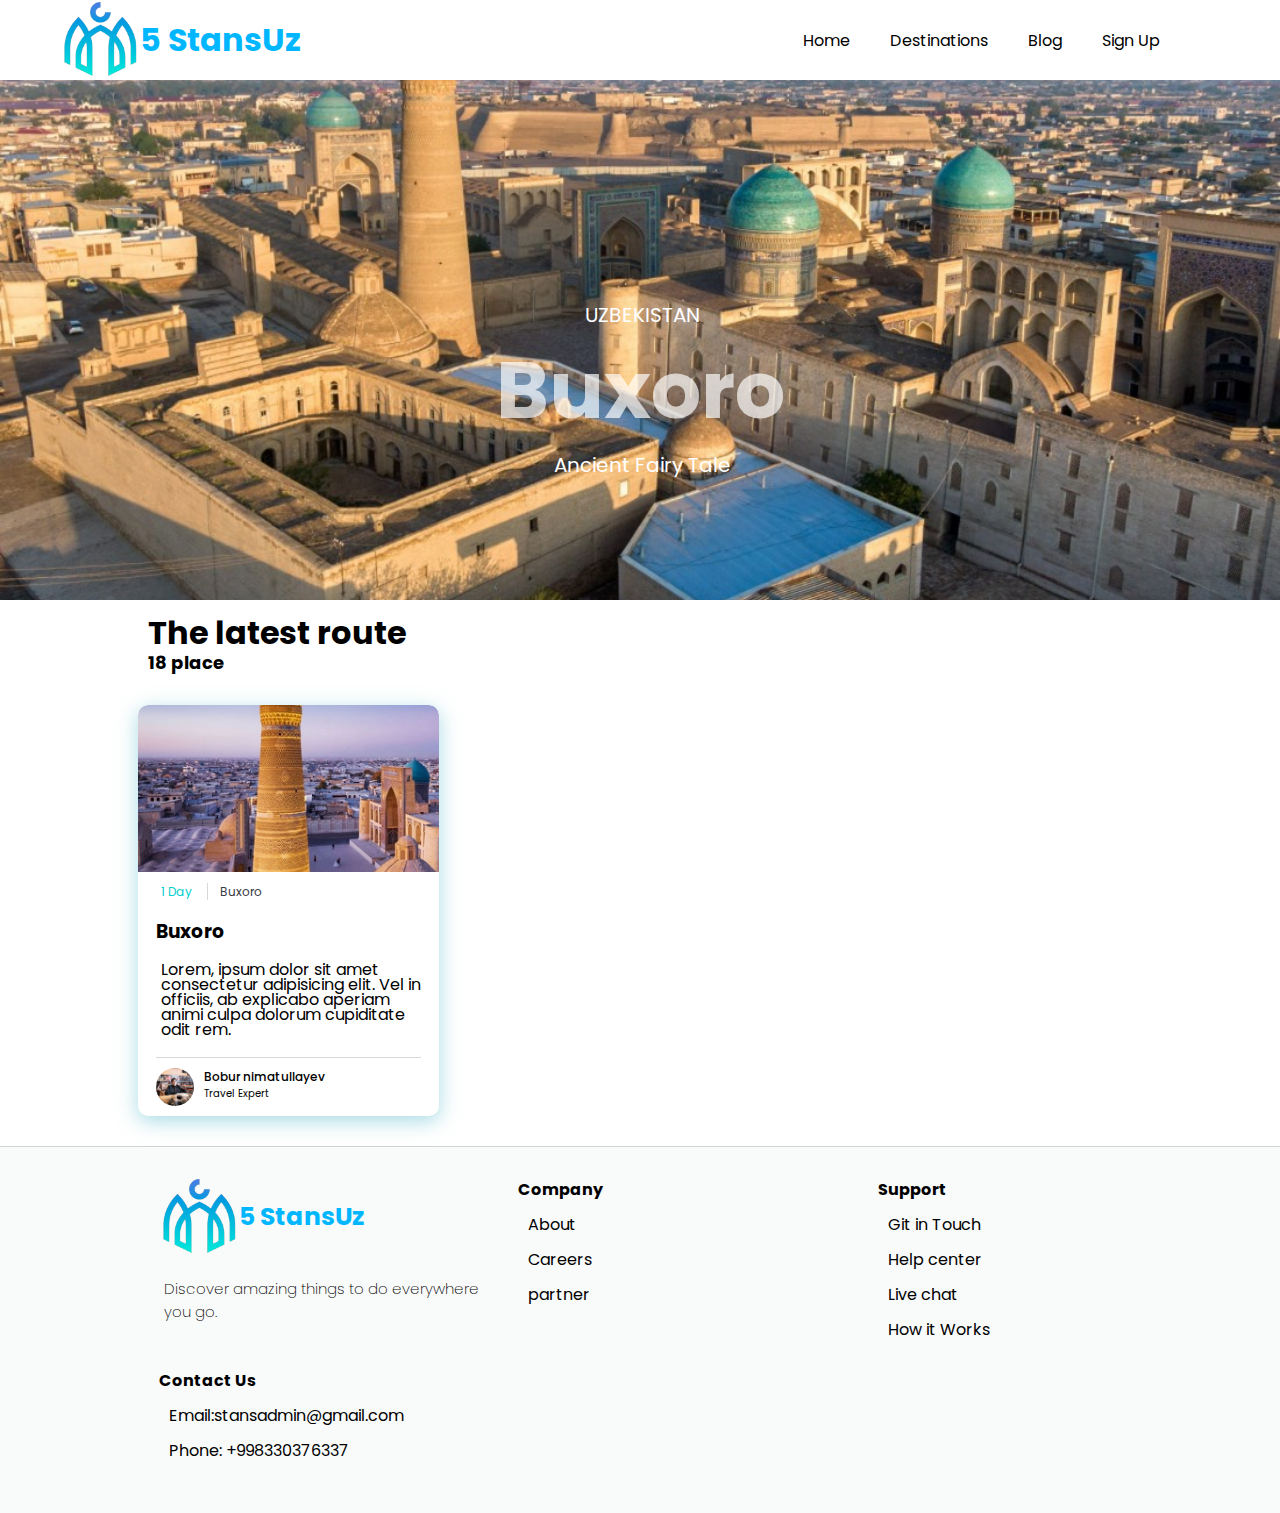
<file: html/buxoro.html>
<!DOCTYPE html>
<html lang="en">

<head>
    <meta charset="UTF-8">
    <meta http-equiv="X-UA-Compatible" content="IE=edge">
    <meta name="viewport" content="width=device-width, initial-scale=1.0">
    <title>5 StansUz</title>
    <link rel="stylesheet" href="../css/samarqand.css">
    <link rel="stylesheet" href="https://cdnjs.cloudflare.com/ajax/libs/font-awesome/6.1.1/css/all.min.css"
        integrity="sha512-KfkfwYDsLkIlwQp6LFnl8zNdLGxu9YAA1QvwINks4PhcElQSvqcyVLLD9aMhXd13uQjoXtEKNosOWaZqXgel0g=="
        crossorigin="anonymous" referrerpolicy="no-referrer" />
</head>

<body>
    <nav class="black">
        <input type="checkbox" id="nav-check">
        <a href="../index.html" style="text-decoration: none;">
            <div class="logo">
                <img src="../img/logo.png" alt="">
                <h1>5 StansUz</h1>
            </div>
        </a>
        <div class="nav-btn">
            <label for="nav-check">
                <i class="fa-solid fa-bars"></i>
            </label>
        </div>


        <ul class="list-item-ul">
            <li><a class="list-item-link" href="#">Home</a></li>
            <li class="list-item-link click-destinations"> <button class="list-item-link">Destinations <i
                        class="fa-solid fa-angle-down"></i></button>

                <div class="list-item-div" id="scroll">
                    <ul class="list-item-destinations">
                        <li><a class="list-item-destinations-link" href="./html/samarqand.html">Samarqand</a></li>
                        <li><a class="list-item-destinations-link" href="./html/buxoro.html">Buxoro</a></li>
                        <li><a class="list-item-destinations-link" href="./html/jizzax.html">Jizzax</a></li>
                        <li><a class="list-item-destinations-link" href="./html/toshkent.html">Toshkent</a></li>
                        <li><a class="list-item-destinations-link" href="./html/guliston.html">Guliston</a></li>
                        <li><a class="list-item-destinations-link" href="./html/navoiy.html">Navoiy</a></li>
                        <li><a class="list-item-destinations-link" href="./html/xiva.html">Xorazm</a></li>
                        <li><a class="list-item-destinations-link" href="./html/qarshi.html">Qashqadaryo</a></li>
                        <li><a class="list-item-destinations-link" href="./html/nukus.html">Nukus</a></li>
                        <li><a class="list-item-destinations-link" href="./html/termiz.html">Termiz</a></li>

                    </ul>
                </div>
            </li>
            <li><a class="list-item-link" href="#">Blog</a></li>
            <li><a class="list-item-link" href="#">Sign Up</a></li>

        </ul>


    </nav>
    <div class="site-conten-header-buxoro">

        <div class="site-content-header-text" id="text">
            <p>UZBEKISTAN</p>
            <h1>Buxoro</h1>
            <p>Ancient fairy tale</p>
        </div>
    </div>

    <div class="site-header-container">
        <div class="text-palce">
            <h1>The latest route <br>
                <span class="span-place-text">18 place</span>
            </h1>
        </div>
        <div class="site-header-content">


            <article>
                <a href="view.html">
                    <div class="pic-wrap">
                        <img class="pic" src="../img/buxoro.jpg" alt="">
                        <a href="">
                            <div class="btn-group">
                                <div class="btn-icon">
                                    <i class="fa-solid fa-trash-can"></i>
                                </div>
                            </div>
                        </a>
                    </div>
                    <div class="rdt-card-content ">
                        <p class="oneDay">1 Day &nbsp;&nbsp;&nbsp; <span class="city-name"> &nbsp;&nbsp;&nbsp; <i
                                    class="fa-solid fa-location-dot"></i> Buxoro</span></p>
                        <h3>Buxoro</h3>
                        <div class="comment">
                            <p>
                                Lorem, ipsum dolor sit amet consectetur adipisicing elit. Vel in officiis, ab explicabo
                                aperiam animi culpa dolorum cupiditate odit rem.
                            </p>
                        </div>
                        <div class="content-user-expert">
                            <img src="../img/admin.jpg" alt="">
                            <div class="content-text-page">
                                <p class="content-user-name">Bobur nimatullayev </p>
                                <p class="content-user-job">Travel Expert </p>
                            </div>
                        </div>

                    </div>
                </a>
            </article>



        </div>
    </div>
    <footer class="site-footer">
        <div class="site-fopter-page1">
            <div class="site-footer-grid-page">
                <a href="#" style="text-decoration: none;">
                    <div class="logo">
                        <img src="../img/logo.png" alt="">
                        <h1>5 StansUz</h1>
                    </div>

                </a>
                <p class="site-footer-discover">Discover amazing things to do everywhere you go.</p>

            </div>
            <div class="site-footer-grid-page">
                <h4>Company</h4>
                <ul>
                    <li class="list-footer-item-li">About</li>
                    <li class="list-footer-item-li">Careers</li>
                    <li class="list-footer-item-li">partner</li>

                </ul>
            </div>
            <div class="site-footer-grid-page">
                <h4>Support</h4>
                <ul>
                    <li class="list-footer-item-li">Git in Touch</li>
                    <li class="list-footer-item-li">Help center</li>
                    <li class="list-footer-item-li">Live chat</li>
                    <li class="list-footer-item-li">How it Works</li>

                </ul>
            </div>
            <div class="site-footer-grid-page">
                <h4>Contact Us</h4>
                <ul>
                    <li class="list-footer-item-li">Email:stansadmin@gmail.com</li>
                    <li class="list-footer-item-li">Phone: +998330376337</li>


                </ul>
                <div class="icon-footer">

                </div>
            </div>

        </div>
    </footer>

    <script>
        let text = document.getElementById('text')
        scroll = window.pageYOffset;
        document.addEventListener('scroll', function (e) {
            let offset = window.pageYOffset;
            scroll = offset;

            text.style.top = -scroll / 20 + '%';


        });
    </script>

</body>

</html>
</file>
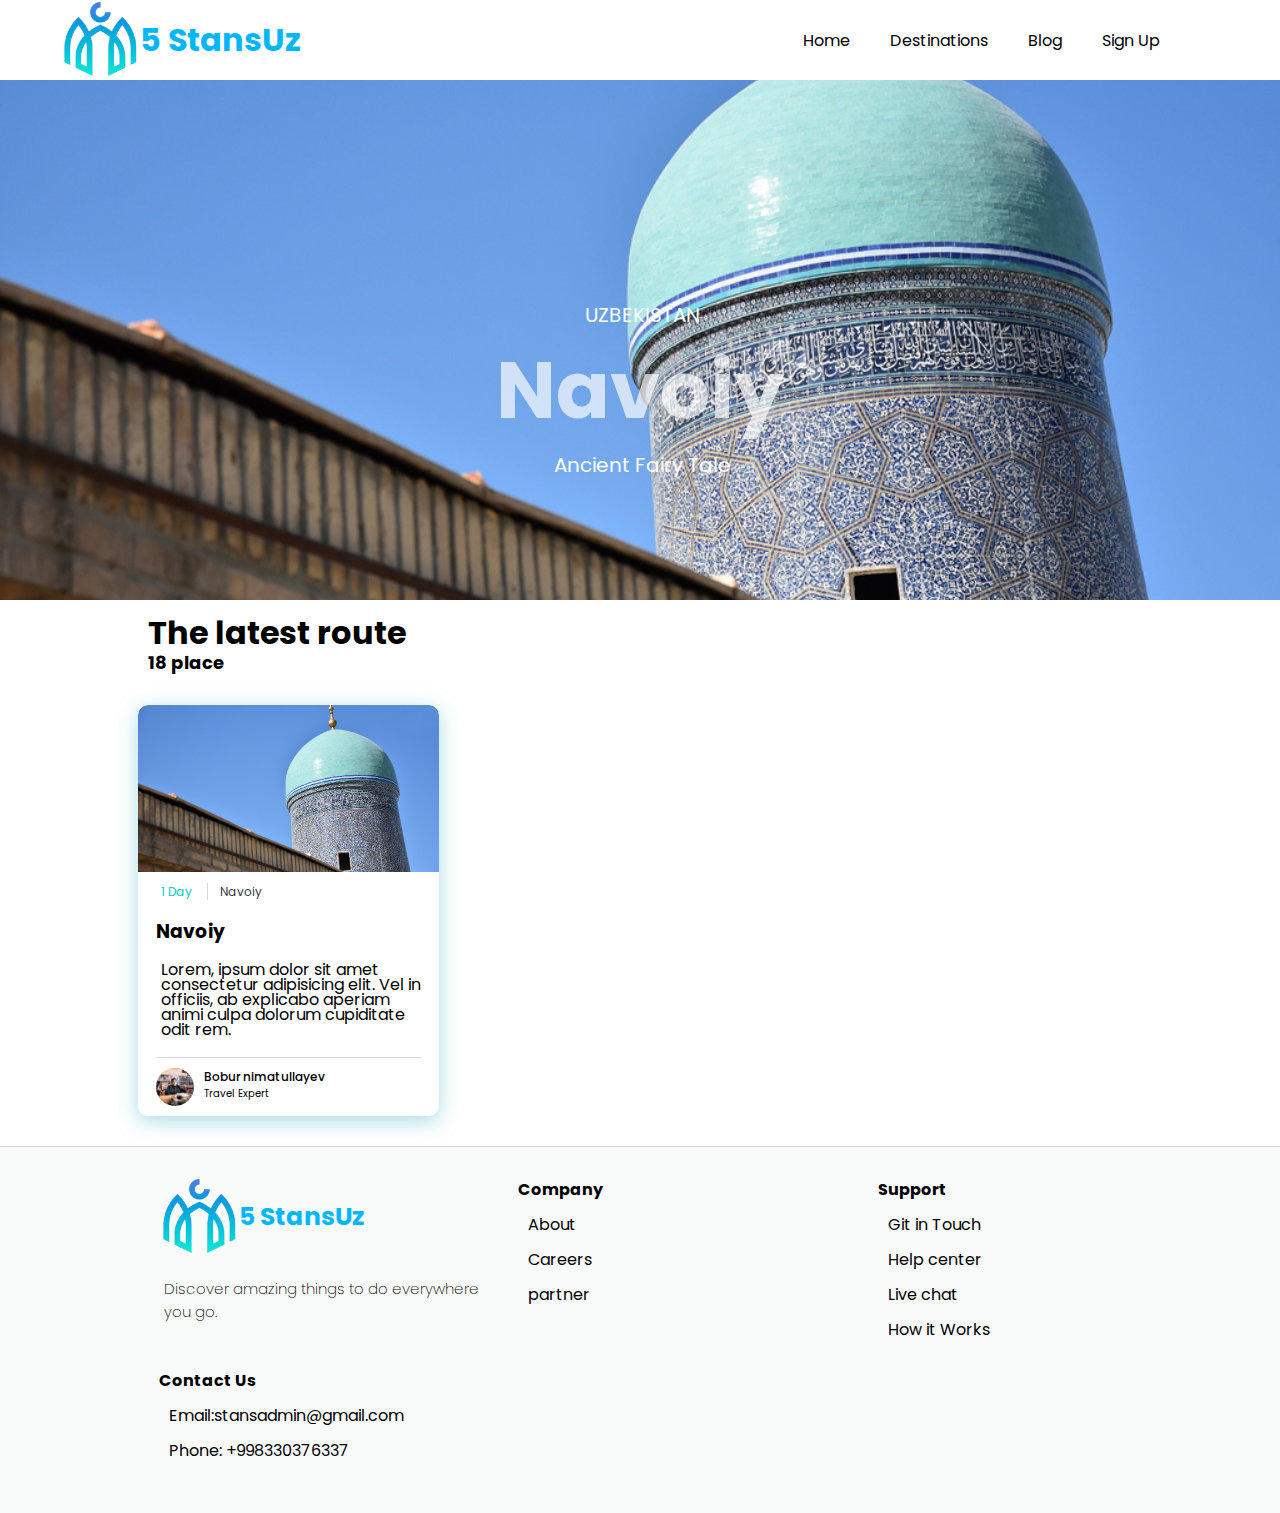
<file: html/navoiy.html>
<!DOCTYPE html>
<html lang="en">
<head>
    <meta charset="UTF-8">
    <meta http-equiv="X-UA-Compatible" content="IE=edge">
    <meta name="viewport" content="width=device-width, initial-scale=1.0">
    <title>5 StansUz</title>
    <link rel="stylesheet" href="../css/samarqand.css">
    <link rel="stylesheet" href="https://cdnjs.cloudflare.com/ajax/libs/font-awesome/6.1.1/css/all.min.css"
        integrity="sha512-KfkfwYDsLkIlwQp6LFnl8zNdLGxu9YAA1QvwINks4PhcElQSvqcyVLLD9aMhXd13uQjoXtEKNosOWaZqXgel0g=="
        crossorigin="anonymous" referrerpolicy="no-referrer" />
</head>
<body>
    <nav class="black">
        <input type="checkbox" id="nav-check">
        <a href="../index.html" style="text-decoration: none;">
            <div class="logo">
                <img src="../img/logo.png" alt="">
                <h1>5 StansUz</h1>
            </div>
        </a>
        <div class="nav-btn">
            <label for="nav-check">
                <i class="fa-solid fa-bars"></i>
            </label>
        </div>


        <ul class="list-item-ul">
            <li><a class="list-item-link" href="#">Home</a></li>
            <li class="list-item-link click-destinations"> <button class="list-item-link">Destinations <i
                        class="fa-solid fa-angle-down"></i></button>

                <div class="list-item-div" id="scroll">
                    <ul class="list-item-destinations">
                        <li><a class="list-item-destinations-link" href="./html/samarqand.html">Samarqand</a></li>
                        <li><a class="list-item-destinations-link" href="./html/buxoro.html">Buxoro</a></li>
                        <li><a class="list-item-destinations-link" href="./html/jizzax.html">Jizzax</a></li>
                        <li><a class="list-item-destinations-link" href="./html/toshkent.html">Toshkent</a></li>
                        <li><a class="list-item-destinations-link" href="./html/guliston.html">Guliston</a></li>
                        <li><a class="list-item-destinations-link" href="./html/navoiy.html">Navoiy</a></li>
                        <li><a class="list-item-destinations-link" href="./html/xiva.html">Xorazm</a></li>
                        <li><a class="list-item-destinations-link" href="./html/qarshi.html">Qashqadaryo</a></li>
                        <li><a class="list-item-destinations-link" href="./html/nukus.html">Nukus</a></li>
                        <li><a class="list-item-destinations-link" href="./html/termiz.html">Termiz</a></li>

                    </ul>
                </div>
            </li>
            <li><a class="list-item-link" href="#">Blog</a></li>
            <li><a class="list-item-link" href="#">Sign Up</a></li>

        </ul>


    </nav>
    <div class="site-conten-header-navoiy">
       
      <div class="site-content-header-text" id="text">
        <p>UZBEKISTAN</p>
        <h1>Navoiy</h1>
        <p>Ancient fairy tale</p>
      </div>  
    </div>

    <div class="site-header-container">
        <div class="text-palce">
            <h1>The latest route <br>
            <span class="span-place-text">18  place</span> </h1>
        </div>
        <div class="site-header-content">


            <article>
                <a href="view.html">
                    <div class="pic-wrap">
                        <img class="pic" src="../img/navoiybg.jpg" alt="">
                        <a href="">
                            <div class="btn-group">
                                <div class="btn-icon">
                                    <i class="fa-solid fa-trash-can"></i>
                                </div>
                            </div>
                        </a>
                    </div>
                    <div class="rdt-card-content ">
                        <p class="oneDay">1 Day &nbsp;&nbsp;&nbsp; <span class="city-name"> &nbsp;&nbsp;&nbsp; <i
                                    class="fa-solid fa-location-dot"></i> Navoiy</span></p>
                        <h3>Navoiy</h3>
                        <div class="comment">
                            <p>
                                Lorem, ipsum dolor sit amet consectetur adipisicing elit. Vel in officiis, ab explicabo
                                aperiam animi culpa dolorum cupiditate odit rem.
                            </p>
                        </div>
                        <div class="content-user-expert">
                            <img src="../img/admin.jpg" alt="">
                            <div class="content-text-page">
                                <p class="content-user-name">Bobur nimatullayev </p>
                                <p class="content-user-job">Travel Expert </p>
                            </div>
                        </div>

                    </div>
                </a>
            </article>


       
        </div>
    </div>
    <footer class="site-footer">
        <div class="site-fopter-page1">
         <div class="site-footer-grid-page">
             <a href="#" style="text-decoration: none;">
              <div class="logo">
                  <img src="../img/logo.png" alt="">
                  <h1>5 StansUz</h1>
              </div>
             
             </a>
             <p class="site-footer-discover">Discover amazing things to do everywhere you go.</p>
  
          </div>
          <div class="site-footer-grid-page">
              <h4>Company</h4>
              <ul>
                  <li class="list-footer-item-li">About</li>
                  <li class="list-footer-item-li">Careers</li>
                  <li class="list-footer-item-li">partner</li>
  
              </ul>
          </div>
          <div class="site-footer-grid-page">
              <h4>Support</h4>
              <ul>
                  <li class="list-footer-item-li">Git in Touch</li>
                  <li class="list-footer-item-li">Help center</li>
                  <li class="list-footer-item-li">Live chat</li>
                  <li class="list-footer-item-li">How it Works</li>
  
              </ul>
          </div>
          <div class="site-footer-grid-page">
              <h4>Contact Us</h4>
              <ul>
                  <li class="list-footer-item-li">Email:stansadmin@gmail.com</li>
                  <li class="list-footer-item-li">Phone: +998330376337</li>
                  
  
              </ul>
              <div class="icon-footer">
  
              </div>
          </div>
  
        </div>
     </footer>
 
    <script>
        let text = document.getElementById('text')
scroll = window.pageYOffset;
document.addEventListener('scroll',function(e){
    let offset = window.pageYOffset;
    scroll  = offset;
 
    text.style.top = -scroll/20 + '%';
    

});
    </script>
    
</body>
</html>
</file>
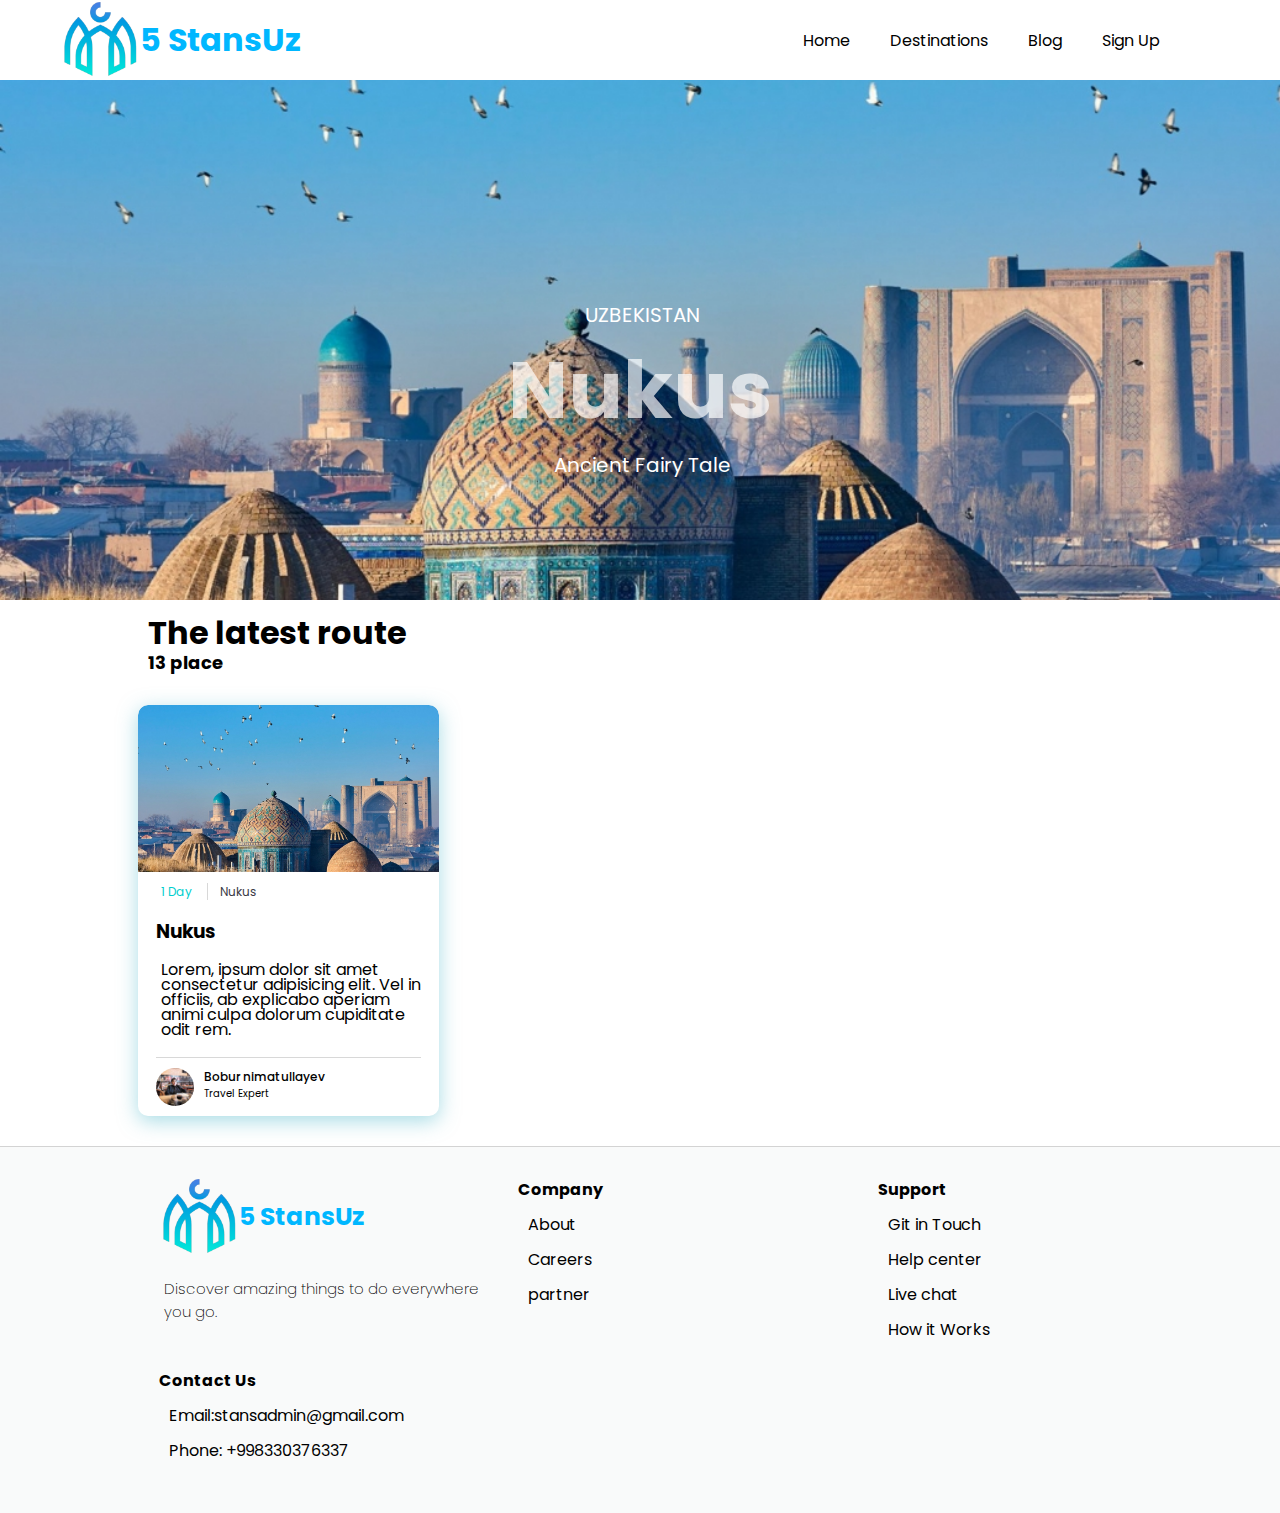
<file: html/nukus.html>
<!DOCTYPE html>
<html lang="en">

<head>
    <meta charset="UTF-8">
    <meta http-equiv="X-UA-Compatible" content="IE=edge">
    <meta name="viewport" content="width=device-width, initial-scale=1.0">
    <title>5 StansUz</title>
    <link rel="stylesheet" href="../css/samarqand.css">
    <link rel="stylesheet" href="https://cdnjs.cloudflare.com/ajax/libs/font-awesome/6.1.1/css/all.min.css"
        integrity="sha512-KfkfwYDsLkIlwQp6LFnl8zNdLGxu9YAA1QvwINks4PhcElQSvqcyVLLD9aMhXd13uQjoXtEKNosOWaZqXgel0g=="
        crossorigin="anonymous" referrerpolicy="no-referrer" />
</head>

<body>
    <nav class="black">
        <input type="checkbox" id="nav-check">
        <a href="../index.html" style="text-decoration: none;">
            <div class="logo">
                <img src="../img/logo.png" alt="">
                <h1>5 StansUz</h1>
            </div>
        </a>
        <div class="nav-btn">
            <label for="nav-check">
                <i class="fa-solid fa-bars"></i>
            </label>
        </div>


        <ul class="list-item-ul">
            <li><a class="list-item-link" href="#">Home</a></li>
            <li class="list-item-link click-destinations"> <button class="list-item-link">Destinations <i
                        class="fa-solid fa-angle-down"></i></button>

                <div class="list-item-div" id="scroll">
                    <ul class="list-item-destinations">
                        <li><a class="list-item-destinations-link" href="./html/samarqand.html">Samarqand</a></li>
                        <li><a class="list-item-destinations-link" href="./html/buxoro.html">Buxoro</a></li>
                        <li><a class="list-item-destinations-link" href="./html/jizzax.html">Jizzax</a></li>
                        <li><a class="list-item-destinations-link" href="./html/toshkent.html">Toshkent</a></li>
                        <li><a class="list-item-destinations-link" href="./html/guliston.html">Guliston</a></li>
                        <li><a class="list-item-destinations-link" href="./html/navoiy.html">Navoiy</a></li>
                        <li><a class="list-item-destinations-link" href="./html/xiva.html">Xorazm</a></li>
                        <li><a class="list-item-destinations-link" href="./html/qarshi.html">Qashqadaryo</a></li>
                        <li><a class="list-item-destinations-link" href="./html/nukus.html">Nukus</a></li>
                        <li><a class="list-item-destinations-link" href="./html/termiz.html">Termiz</a></li>

                    </ul>
                </div>
            </li>
            <li><a class="list-item-link" href="#">Blog</a></li>
            <li><a class="list-item-link" href="#">Sign Up</a></li>

        </ul>


    </nav>
    <div class="site-conten-header-nukus">

        <div class="site-content-header-text" id="text">
            <p>UZBEKISTAN</p>
            <h1>Nukus</h1>
            <p>Ancient fairy tale</p>
        </div>
    </div>

    <div class="site-header-container">
        <div class="text-palce">
            <h1>The latest route <br>
                <span class="span-place-text">13 place</span>
            </h1>
        </div>
        <div class="site-header-content">


            <article>
                <a href="view.html">
                    <div class="pic-wrap">
                        <img class="pic" src="../img/nukusbg.jpg" alt="">
                        <a href="">
                            <div class="btn-group">
                                <div class="btn-icon">
                                    <i class="fa-solid fa-trash-can"></i>
                                </div>
                            </div>
                        </a>
                    </div>
                    <div class="rdt-card-content ">
                        <p class="oneDay">1 Day &nbsp;&nbsp;&nbsp; <span class="city-name"> &nbsp;&nbsp;&nbsp; <i
                                    class="fa-solid fa-location-dot"></i> Nukus</span></p>
                        <h3>Nukus</h3>
                        <div class="comment">
                            <p>
                                Lorem, ipsum dolor sit amet consectetur adipisicing elit. Vel in officiis, ab explicabo
                                aperiam animi culpa dolorum cupiditate odit rem.
                            </p>
                        </div>
                        <div class="content-user-expert">
                            <img src="../img/admin.jpg" alt="">
                            <div class="content-text-page">
                                <p class="content-user-name">Bobur nimatullayev </p>
                                <p class="content-user-job">Travel Expert </p>
                            </div>
                        </div>

                    </div>
                </a>
            </article>



        </div>
    </div>
    <footer class="site-footer">
        <div class="site-fopter-page1">
            <div class="site-footer-grid-page">
                <a href="#" style="text-decoration: none;">
                    <div class="logo">
                        <img src="../img/logo.png" alt="">
                        <h1>5 StansUz</h1>
                    </div>

                </a>
                <p class="site-footer-discover">Discover amazing things to do everywhere you go.</p>

            </div>
            <div class="site-footer-grid-page">
                <h4>Company</h4>
                <ul>
                    <li class="list-footer-item-li">About</li>
                    <li class="list-footer-item-li">Careers</li>
                    <li class="list-footer-item-li">partner</li>

                </ul>
            </div>
            <div class="site-footer-grid-page">
                <h4>Support</h4>
                <ul>
                    <li class="list-footer-item-li">Git in Touch</li>
                    <li class="list-footer-item-li">Help center</li>
                    <li class="list-footer-item-li">Live chat</li>
                    <li class="list-footer-item-li">How it Works</li>

                </ul>
            </div>
            <div class="site-footer-grid-page">
                <h4>Contact Us</h4>
                <ul>
                    <li class="list-footer-item-li">Email:stansadmin@gmail.com</li>
                    <li class="list-footer-item-li">Phone: +998330376337</li>


                </ul>
                <div class="icon-footer">

                </div>
            </div>

        </div>
    </footer>

    <script>
        let text = document.getElementById('text')
        scroll = window.pageYOffset;
        document.addEventListener('scroll', function (e) {
            let offset = window.pageYOffset;
            scroll = offset;

            text.style.top = -scroll / 20 + '%';


        });
    </script>

</body>

</html>
</file>
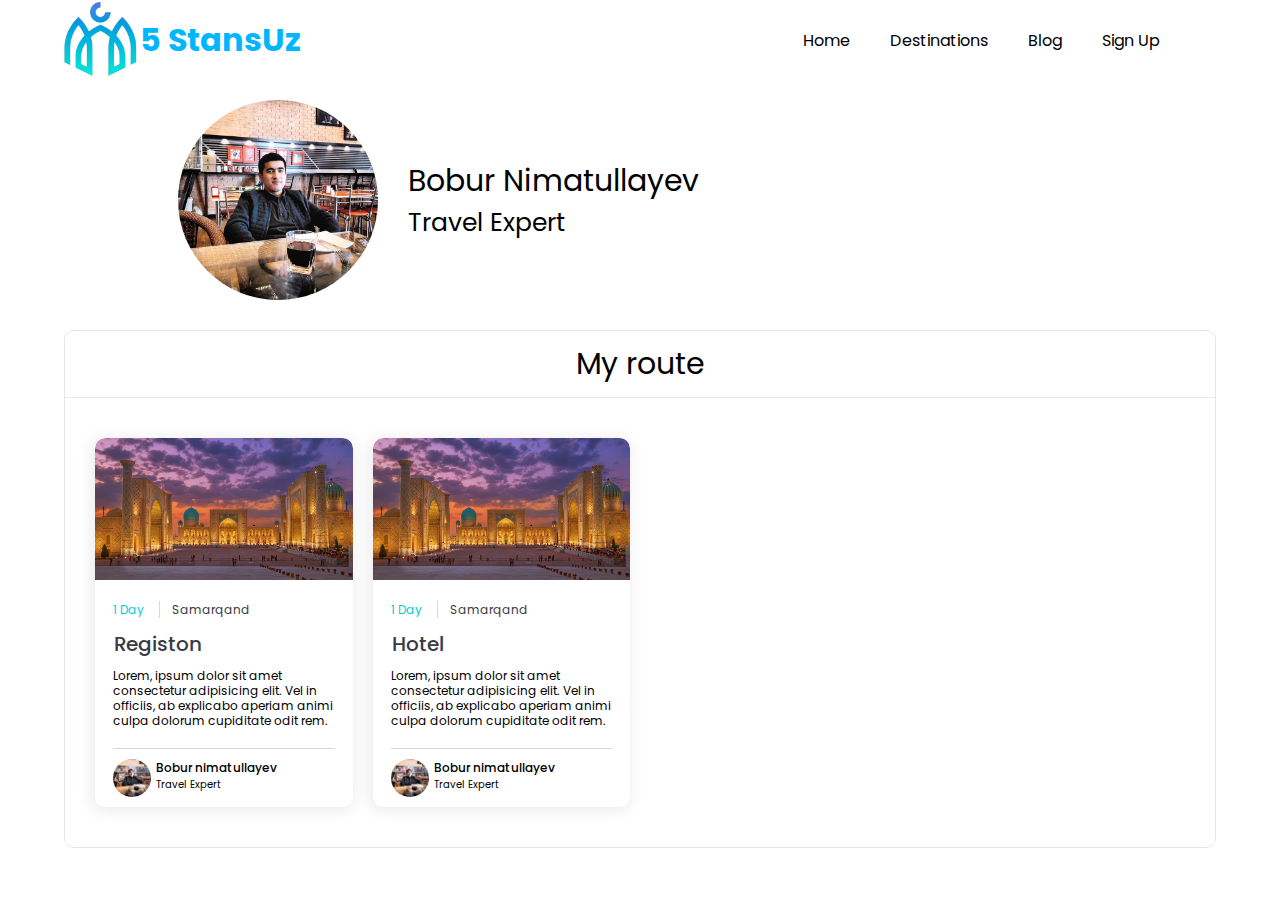
<file: html/profil.html>
<!DOCTYPE html>
<html lang="en">

<head>
    <meta charset="UTF-8">
    <meta http-equiv="X-UA-Compatible" content="IE=edge">
    <meta name="viewport" content="width=device-width, initial-scale=1.0">
    <title>Stans uz</title>
    <link rel="stylesheet" href="../css/profil.css">
    <link rel="stylesheet" href="https://cdnjs.cloudflare.com/ajax/libs/font-awesome/6.1.1/css/all.min.css"
        integrity="sha512-KfkfwYDsLkIlwQp6LFnl8zNdLGxu9YAA1QvwINks4PhcElQSvqcyVLLD9aMhXd13uQjoXtEKNosOWaZqXgel0g=="
        crossorigin="anonymous" referrerpolicy="no-referrer" />
        <script src="https://cdnjs.cloudflare.com/ajax/libs/jquery/3.6.0/jquery.min.js" integrity="sha512-894YE6QWD5I59HgZOGReFYm4dnWc1Qt5NtvYSaNcOP+u1T9qYdvdihz0PPSiiqn/+/3e7Jo4EaG7TubfWGUrMQ==" crossorigin="anonymous" referrerpolicy="no-referrer"></script>


</head>

<body>
    <nav class="black">
        <input type="checkbox" id="nav-check">
        <a href="../index.html" style="text-decoration: none;">
            <div class="logo">
                <img src="../img/logo.png" alt="">
                <h1>5 StansUz</h1>
            </div>
        </a>
        <div class="nav-btn">
            <label for="nav-check">
                <i class="fa-solid fa-bars"></i>
            </label>
        </div>


        <ul class="list-item-ul">
            <li><a class="list-item-link" href="#">Home</a></li>
            <li class="list-item-link click-destinations"> <button class="list-item-link">Destinations <i
                        class="fa-solid fa-angle-down"></i></button>

                <div class="list-item-div" id="scroll">
                    <ul class="list-item-destinations">
                        <li><a class="list-item-destinations-link" href="./html/samarqand.html">Samarqand</a></li>
                        <li><a class="list-item-destinations-link" href="./html/buxoro.html">Buxoro</a></li>
                        <li><a class="list-item-destinations-link" href="./html/jizzax.html">Jizzax</a></li>
                        <li><a class="list-item-destinations-link" href="./html/toshkent.html">Toshkent</a></li>
                        <li><a class="list-item-destinations-link" href="./html/guliston.html">Guliston</a></li>
                        <li><a class="list-item-destinations-link" href="./html/navoiy.html">Navoiy</a></li>
                        <li><a class="list-item-destinations-link" href="./html/xiva.html">Xorazm</a></li>
                        <li><a class="list-item-destinations-link" href="./html/qarshi.html">Qashqadaryo</a></li>
                        <li><a class="list-item-destinations-link" href="./html/nukus.html">Nukus</a></li>
                        <li><a class="list-item-destinations-link" href="./html/termiz.html">Termiz</a></li>

                    </ul>
                </div>
            </li>
            <li><a class="list-item-link" href="#">Blog</a></li>
            <li><a class="list-item-link" href="#">Sign Up</a></li>

        </ul>


    </nav>
    
    <div class="container-profil">

        <div class="text">
            <!-- bu yerga profil egasi o'ziga rasm qo'ysa chiqishi kerak -->
            <img src="../img/admin.jpg" alt="">
            <p class="user-expert"> <span class="user-name">Bobur Nimatullayev</span> <br> Travel Expert</p>
        </div>

    </div>
    <div class="main2">
        <p class="route-text">My route</p>
        <main class="main3">

           

            <!-- bu article ichiga contentlar chiqib turadi ularda qisqacha ko'rinib turadi bitta rasm commentdagi ozgina malumot va qayer haqidaligi -->
            <article>
                <a href="view.html" style="text-decoration: none; color:black;">
                    <div class="pic-wrap">
                        <img class="pic" src="../img/registon2.jpg" alt="">
                       
                    </div>
                    <div class="rdt-card-content">
                        <p class="oneDay">1 Day &nbsp;&nbsp;&nbsp; <span class="city-name"> &nbsp;&nbsp;&nbsp; <i
                                    class="fa-solid fa-location-dot"></i> Samarqand</span></p>
                        <h3>Registon</h3>
                        <div class="comment">
                            <p>
                                Lorem, ipsum dolor sit amet consectetur adipisicing elit. Vel in officiis, ab explicabo
                                aperiam animi culpa dolorum cupiditate odit rem.
                            </p>
                        </div>
                        <div class="content-user-expert">
                            <img src="../img/admin.jpg" alt="">
                            <div class="content-text-page">
                                <p class="content-user-name">Bobur nimatullayev </p>
                                <p class="content-user-job">Travel Expert </p>
                            </div>
                        </div>

                    </div>
                </a>
            </article>
            <!-- bu shunday davom etib ketaveradi article -->
            <article>
                <a href="view.html"  style="text-decoration: none; color:black;">
                    <div class="pic-wrap">
                        <img class="pic" src="../img/registon2.jpg" alt="">
                        
                    </div>
                    <div class="rdt-card-content">
                        <p class="oneDay">1 Day &nbsp;&nbsp;&nbsp; <span class="city-name"> &nbsp;&nbsp;&nbsp; <i
                                    class="fa-solid fa-location-dot"></i> Samarqand</span></p>
                        <h3>Hotel</h3>
                        <div class="comment">
                            <p>
                                Lorem, ipsum dolor sit amet consectetur adipisicing elit. Vel in officiis, ab explicabo
                                aperiam animi culpa dolorum cupiditate odit rem.
                            </p>
                        </div>
                        <div class="content-user-expert">
                            <img src="../img/admin.jpg" alt="">
                            <div class="content-text-page">
                                <p class="content-user-name">Bobur nimatullayev </p>
                                <p class="content-user-job">Travel Expert </p>
                            </div>
                        </div>

                    </div>
                </a>
            </article>


        </main>
    </div>

    <script>
        $(window).scroll(function(){
              if($(this).scrollTop() > 100){
                  $('.sticy').addClass('sticky')
              } else{
                  $('.sticy').removeClass('sticky')
              }
          });
    </script>
</body>

</html>
</file>
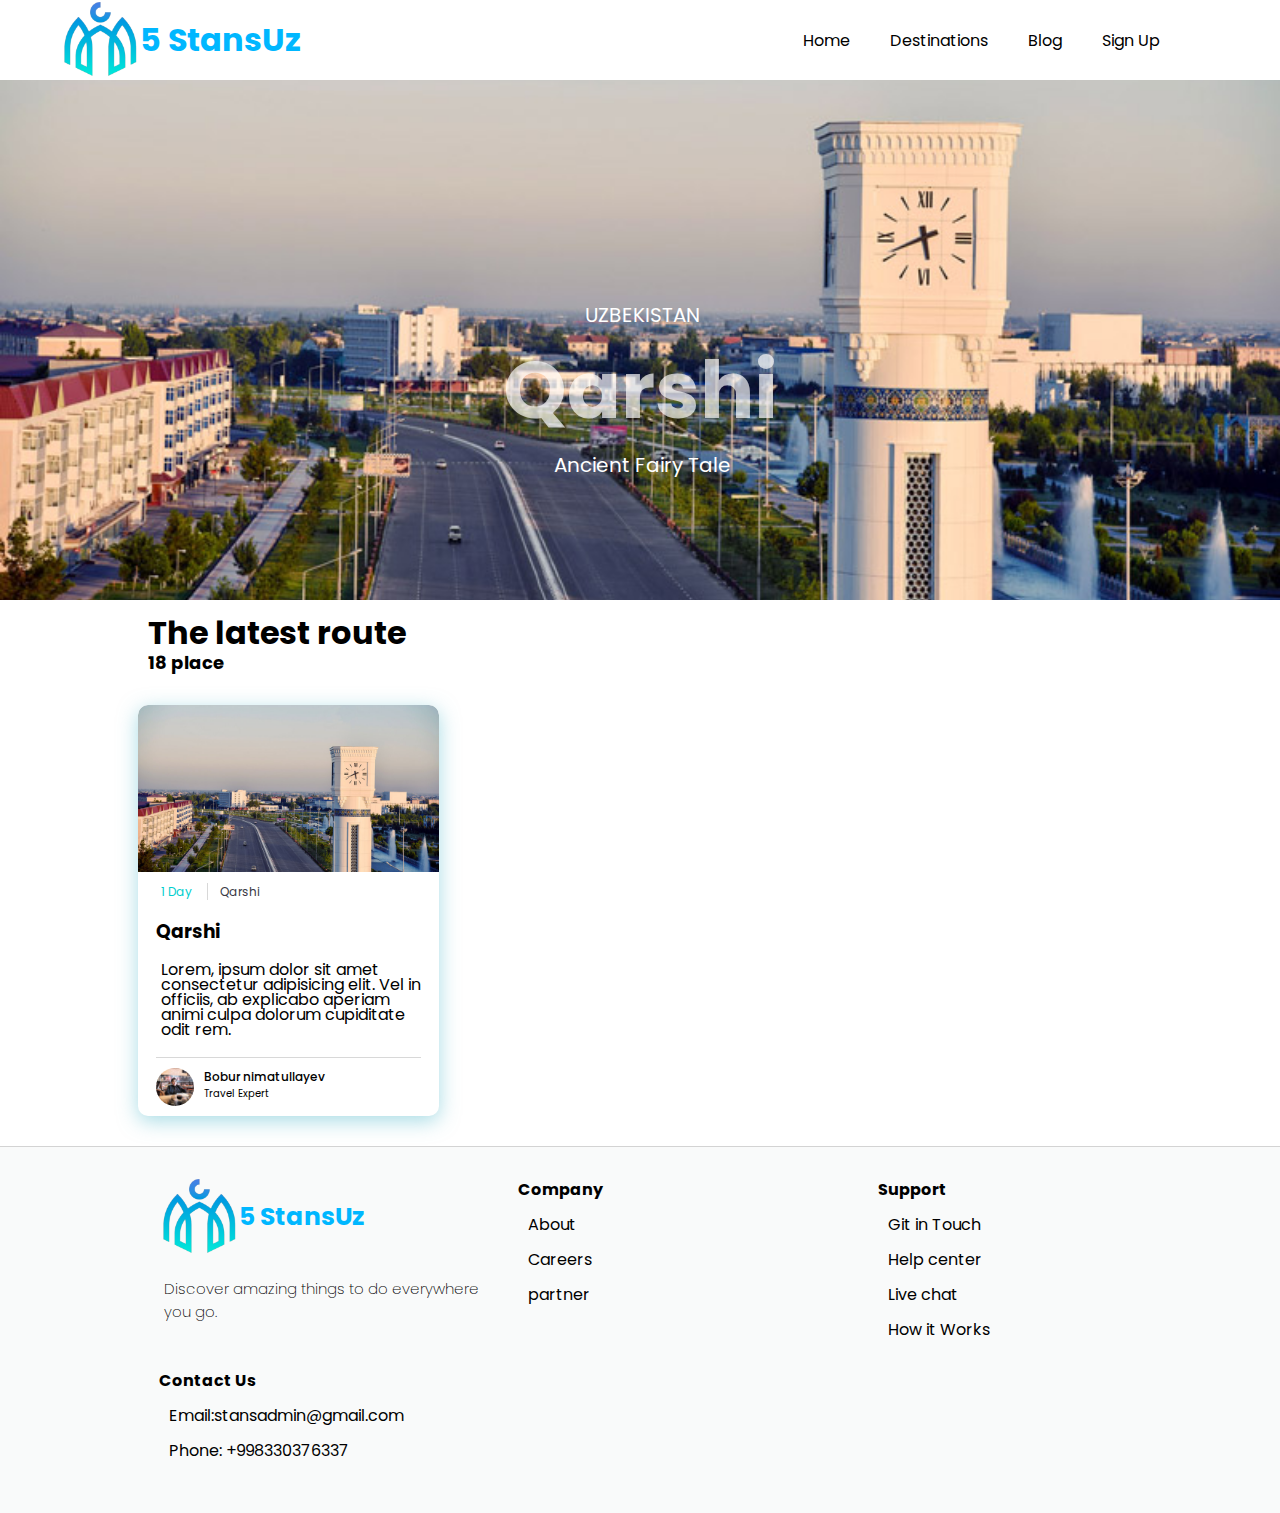
<file: html/qarshi.html>
<!DOCTYPE html>
<html lang="en">

<head>
    <meta charset="UTF-8">
    <meta http-equiv="X-UA-Compatible" content="IE=edge">
    <meta name="viewport" content="width=device-width, initial-scale=1.0">
    <title>5 StansUz</title>
    <link rel="stylesheet" href="../css/samarqand.css">
    <link rel="stylesheet" href="https://cdnjs.cloudflare.com/ajax/libs/font-awesome/6.1.1/css/all.min.css"
        integrity="sha512-KfkfwYDsLkIlwQp6LFnl8zNdLGxu9YAA1QvwINks4PhcElQSvqcyVLLD9aMhXd13uQjoXtEKNosOWaZqXgel0g=="
        crossorigin="anonymous" referrerpolicy="no-referrer" />
</head>

<body>
    <nav class="black">
        <input type="checkbox" id="nav-check">
        <a href="../index.html" style="text-decoration: none;">
            <div class="logo">
                <img src="../img/logo.png" alt="">
                <h1>5 StansUz</h1>
            </div>
        </a>
        <div class="nav-btn">
            <label for="nav-check">
                <i class="fa-solid fa-bars"></i>
            </label>
        </div>


        <ul class="list-item-ul">
            <li><a class="list-item-link" href="#">Home</a></li>
            <li class="list-item-link click-destinations"> <button class="list-item-link">Destinations <i
                        class="fa-solid fa-angle-down"></i></button>

                <div class="list-item-div" id="scroll">
                    <ul class="list-item-destinations">
                        <li><a class="list-item-destinations-link" href="./html/samarqand.html">Samarqand</a></li>
                        <li><a class="list-item-destinations-link" href="./html/buxoro.html">Buxoro</a></li>
                        <li><a class="list-item-destinations-link" href="./html/jizzax.html">Jizzax</a></li>
                        <li><a class="list-item-destinations-link" href="./html/toshkent.html">Toshkent</a></li>
                        <li><a class="list-item-destinations-link" href="./html/guliston.html">Guliston</a></li>
                        <li><a class="list-item-destinations-link" href="./html/navoiy.html">Navoiy</a></li>
                        <li><a class="list-item-destinations-link" href="./html/xiva.html">Xorazm</a></li>
                        <li><a class="list-item-destinations-link" href="./html/qarshi.html">Qashqadaryo</a></li>
                        <li><a class="list-item-destinations-link" href="./html/nukus.html">Nukus</a></li>
                        <li><a class="list-item-destinations-link" href="./html/termiz.html">Termiz</a></li>

                    </ul>
                </div>
            </li>
            <li><a class="list-item-link" href="#">Blog</a></li>
            <li><a class="list-item-link" href="#">Sign Up</a></li>

        </ul>


    </nav>
    <div class="site-conten-header-qarshi">

        <div class="site-content-header-text" id="text">
            <p>UZBEKISTAN</p>
            <h1>Qarshi</h1>
            <p>Ancient fairy tale</p>
        </div>
    </div>

    <div class="site-header-container">
        <div class="text-palce">
            <h1>The latest route <br>
                <span class="span-place-text">18 place</span>
            </h1>
        </div>
        <div class="site-header-content">


            <article>
                <a href="view.html">
                    <div class="pic-wrap">
                        <img class="pic" src="../img/qarshibg.jpg" alt="">
                        <a href="">
                            <div class="btn-group">
                                <div class="btn-icon">
                                    <i class="fa-solid fa-trash-can"></i>
                                </div>
                            </div>
                        </a>
                    </div>
                    <div class="rdt-card-content ">
                        <p class="oneDay">1 Day &nbsp;&nbsp;&nbsp; <span class="city-name"> &nbsp;&nbsp;&nbsp; <i
                                    class="fa-solid fa-location-dot"></i> Qarshi</span></p>
                        <h3>Qarshi</h3>
                        <div class="comment">
                            <p>
                                Lorem, ipsum dolor sit amet consectetur adipisicing elit. Vel in officiis, ab explicabo
                                aperiam animi culpa dolorum cupiditate odit rem.
                            </p>
                        </div>
                        <div class="content-user-expert">
                            <img src="../img/admin.jpg" alt="">
                            <div class="content-text-page">
                                <p class="content-user-name">Bobur nimatullayev </p>
                                <p class="content-user-job">Travel Expert </p>
                            </div>
                        </div>

                    </div>
                </a>
            </article>



        </div>
    </div>
    <footer class="site-footer">
        <div class="site-fopter-page1">
            <div class="site-footer-grid-page">
                <a href="#" style="text-decoration: none;">
                    <div class="logo">
                        <img src="../img/logo.png" alt="">
                        <h1>5 StansUz</h1>
                    </div>

                </a>
                <p class="site-footer-discover">Discover amazing things to do everywhere you go.</p>

            </div>
            <div class="site-footer-grid-page">
                <h4>Company</h4>
                <ul>
                    <li class="list-footer-item-li">About</li>
                    <li class="list-footer-item-li">Careers</li>
                    <li class="list-footer-item-li">partner</li>

                </ul>
            </div>
            <div class="site-footer-grid-page">
                <h4>Support</h4>
                <ul>
                    <li class="list-footer-item-li">Git in Touch</li>
                    <li class="list-footer-item-li">Help center</li>
                    <li class="list-footer-item-li">Live chat</li>
                    <li class="list-footer-item-li">How it Works</li>

                </ul>
            </div>
            <div class="site-footer-grid-page">
                <h4>Contact Us</h4>
                <ul>
                    <li class="list-footer-item-li">Email:stansadmin@gmail.com</li>
                    <li class="list-footer-item-li">Phone: +998330376337</li>


                </ul>
                <div class="icon-footer">

                </div>
            </div>

        </div>
    </footer>

    <script>
        let text = document.getElementById('text')
        scroll = window.pageYOffset;
        document.addEventListener('scroll', function (e) {
            let offset = window.pageYOffset;
            scroll = offset;

            text.style.top = -scroll / 20 + '%';


        });
    </script>

</body>

</html>
</file>
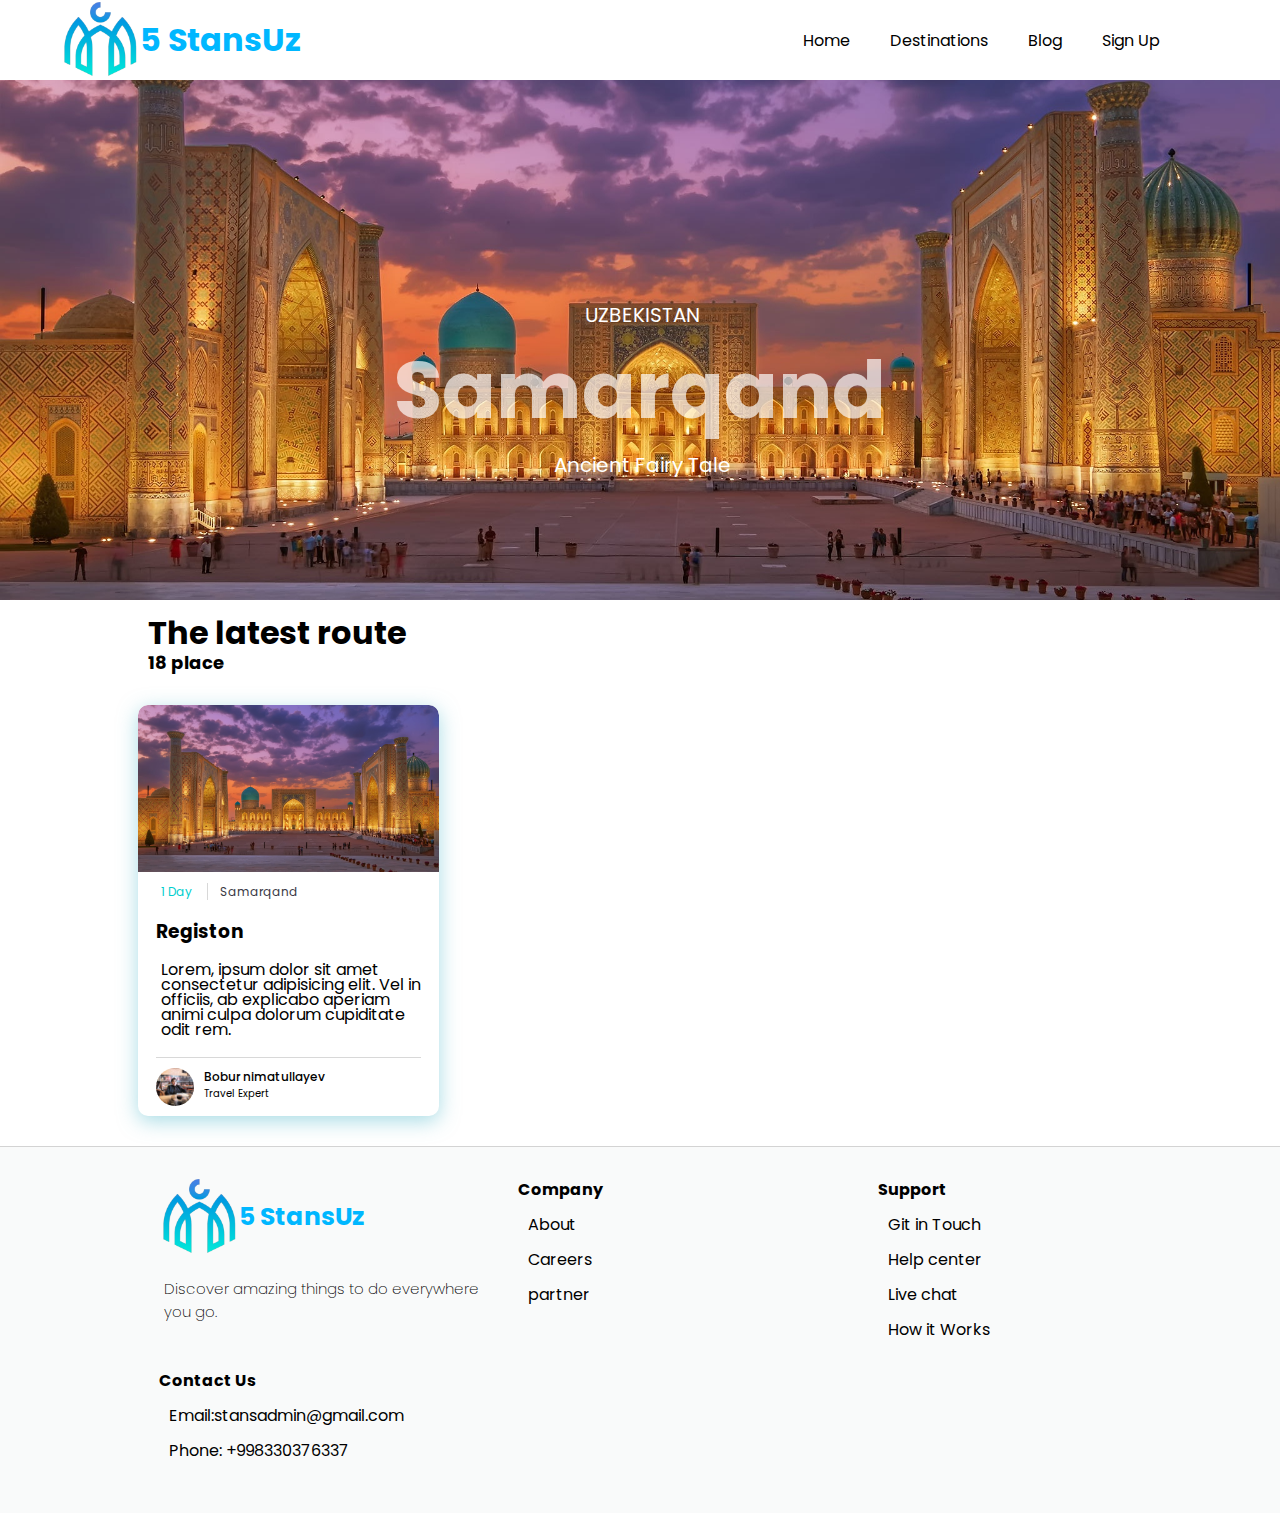
<file: html/samarqand.html>
<!DOCTYPE html>
<html lang="en">

<head>
    <meta charset="UTF-8">
    <meta http-equiv="X-UA-Compatible" content="IE=edge">
    <meta name="viewport" content="width=device-width, initial-scale=1.0">
    <title>5 StansUz</title>
    <link rel="stylesheet" href="../css/samarqand.css">
    <link rel="stylesheet" href="https://cdnjs.cloudflare.com/ajax/libs/font-awesome/6.1.1/css/all.min.css"
        integrity="sha512-KfkfwYDsLkIlwQp6LFnl8zNdLGxu9YAA1QvwINks4PhcElQSvqcyVLLD9aMhXd13uQjoXtEKNosOWaZqXgel0g=="
        crossorigin="anonymous" referrerpolicy="no-referrer" />
</head>

<body>
    <nav class="black">
        <input type="checkbox" id="nav-check">
        <a href="../index.html" style="text-decoration: none;">
            <div class="logo">
                <img src="../img/logo.png" alt="">
                <h1>5 StansUz</h1>
            </div>
        </a>
        <div class="nav-btn">
            <label for="nav-check">
                <i class="fa-solid fa-bars"></i>
            </label>
        </div>


        <ul class="list-item-ul">
            <li><a class="list-item-link" href="#">Home</a></li>
            <li class="list-item-link click-destinations"> <button class="list-item-link">Destinations <i
                        class="fa-solid fa-angle-down"></i></button>

                <div class="list-item-div" id="scroll">
                    <ul class="list-item-destinations">
                        <li><a class="list-item-destinations-link" href="./html/samarqand.html">Samarqand</a></li>
                        <li><a class="list-item-destinations-link" href="./html/buxoro.html">Buxoro</a></li>
                        <li><a class="list-item-destinations-link" href="./html/jizzax.html">Jizzax</a></li>
                        <li><a class="list-item-destinations-link" href="./html/toshkent.html">Toshkent</a></li>
                        <li><a class="list-item-destinations-link" href="./html/guliston.html">Guliston</a></li>
                        <li><a class="list-item-destinations-link" href="./html/navoiy.html">Navoiy</a></li>
                        <li><a class="list-item-destinations-link" href="./html/xiva.html">Xorazm</a></li>
                        <li><a class="list-item-destinations-link" href="./html/qarshi.html">Qashqadaryo</a></li>
                        <li><a class="list-item-destinations-link" href="./html/nukus.html">Nukus</a></li>
                        <li><a class="list-item-destinations-link" href="./html/termiz.html">Termiz</a></li>

                    </ul>
                </div>
            </li>
            <li><a class="list-item-link" href="#">Blog</a></li>
            <li><a class="list-item-link" href="#">Sign Up</a></li>

        </ul>


    </nav>
    <div class="site-conten-header">

        <div class="site-content-header-text" id="text">
            <p>UZBEKISTAN</p>
            <h1>Samarqand</h1>
            <p>Ancient fairy tale</p>
        </div>
    </div>

    <div class="site-header-container">
        <div class="text-palce">
            <h1>The latest route <br>
                <span class="span-place-text">18 place</span>
            </h1>
        </div>
        <div class="site-header-content">


            <article>
                <a href="view.html">
                    <div class="pic-wrap">
                        <img class="pic" src="../img/registon2.jpg" alt="">
                        <a href="">
                            <div class="btn-group">
                                <div class="btn-icon">
                                    <i class="fa-solid fa-trash-can"></i>
                                </div>
                            </div>
                        </a>
                    </div>
                    <div class="rdt-card-content ">
                        <p class="oneDay">1 Day &nbsp;&nbsp;&nbsp; <span class="city-name"> &nbsp;&nbsp;&nbsp; <i
                                    class="fa-solid fa-location-dot"></i> Samarqand</span></p>
                        <h3>Registon</h3>
                        <div class="comment">
                            <p>
                                Lorem, ipsum dolor sit amet consectetur adipisicing elit. Vel in officiis, ab explicabo
                                aperiam animi culpa dolorum cupiditate odit rem.
                            </p>
                        </div>
                        <div class="content-user-expert">
                            <img src="../img/admin.jpg" alt="">
                            <div class="content-text-page">
                                <p class="content-user-name">Bobur nimatullayev </p>
                                <p class="content-user-job">Travel Expert </p>
                            </div>
                        </div>

                    </div>
                </a>
            </article>



        </div>
    </div>
    <footer class="site-footer">
        <div class="site-fopter-page1">
            <div class="site-footer-grid-page">
                <a href="#" style="text-decoration: none;">
                    <div class="logo">
                        <img src="../img/logo.png" alt="">
                        <h1>5 StansUz</h1>
                    </div>

                </a>
                <p class="site-footer-discover">Discover amazing things to do everywhere you go.</p>

            </div>
            <div class="site-footer-grid-page">
                <h4>Company</h4>
                <ul>
                    <li class="list-footer-item-li">About</li>
                    <li class="list-footer-item-li">Careers</li>
                    <li class="list-footer-item-li">partner</li>

                </ul>
            </div>
            <div class="site-footer-grid-page">
                <h4>Support</h4>
                <ul>
                    <li class="list-footer-item-li">Git in Touch</li>
                    <li class="list-footer-item-li">Help center</li>
                    <li class="list-footer-item-li">Live chat</li>
                    <li class="list-footer-item-li">How it Works</li>

                </ul>
            </div>
            <div class="site-footer-grid-page">
                <h4>Contact Us</h4>
                <ul>
                    <li class="list-footer-item-li">Email:stansadmin@gmail.com</li>
                    <li class="list-footer-item-li">Phone: +998330376337</li>


                </ul>
                <div class="icon-footer">

                </div>
            </div>

        </div>
    </footer>

    <script>
        let text = document.getElementById('text')
        scroll = window.pageYOffset;
        document.addEventListener('scroll', function (e) {
            let offset = window.pageYOffset;
            scroll = offset;

            text.style.top = -scroll / 20 + '%';


        });
    </script>

</body>

</html>
</file>
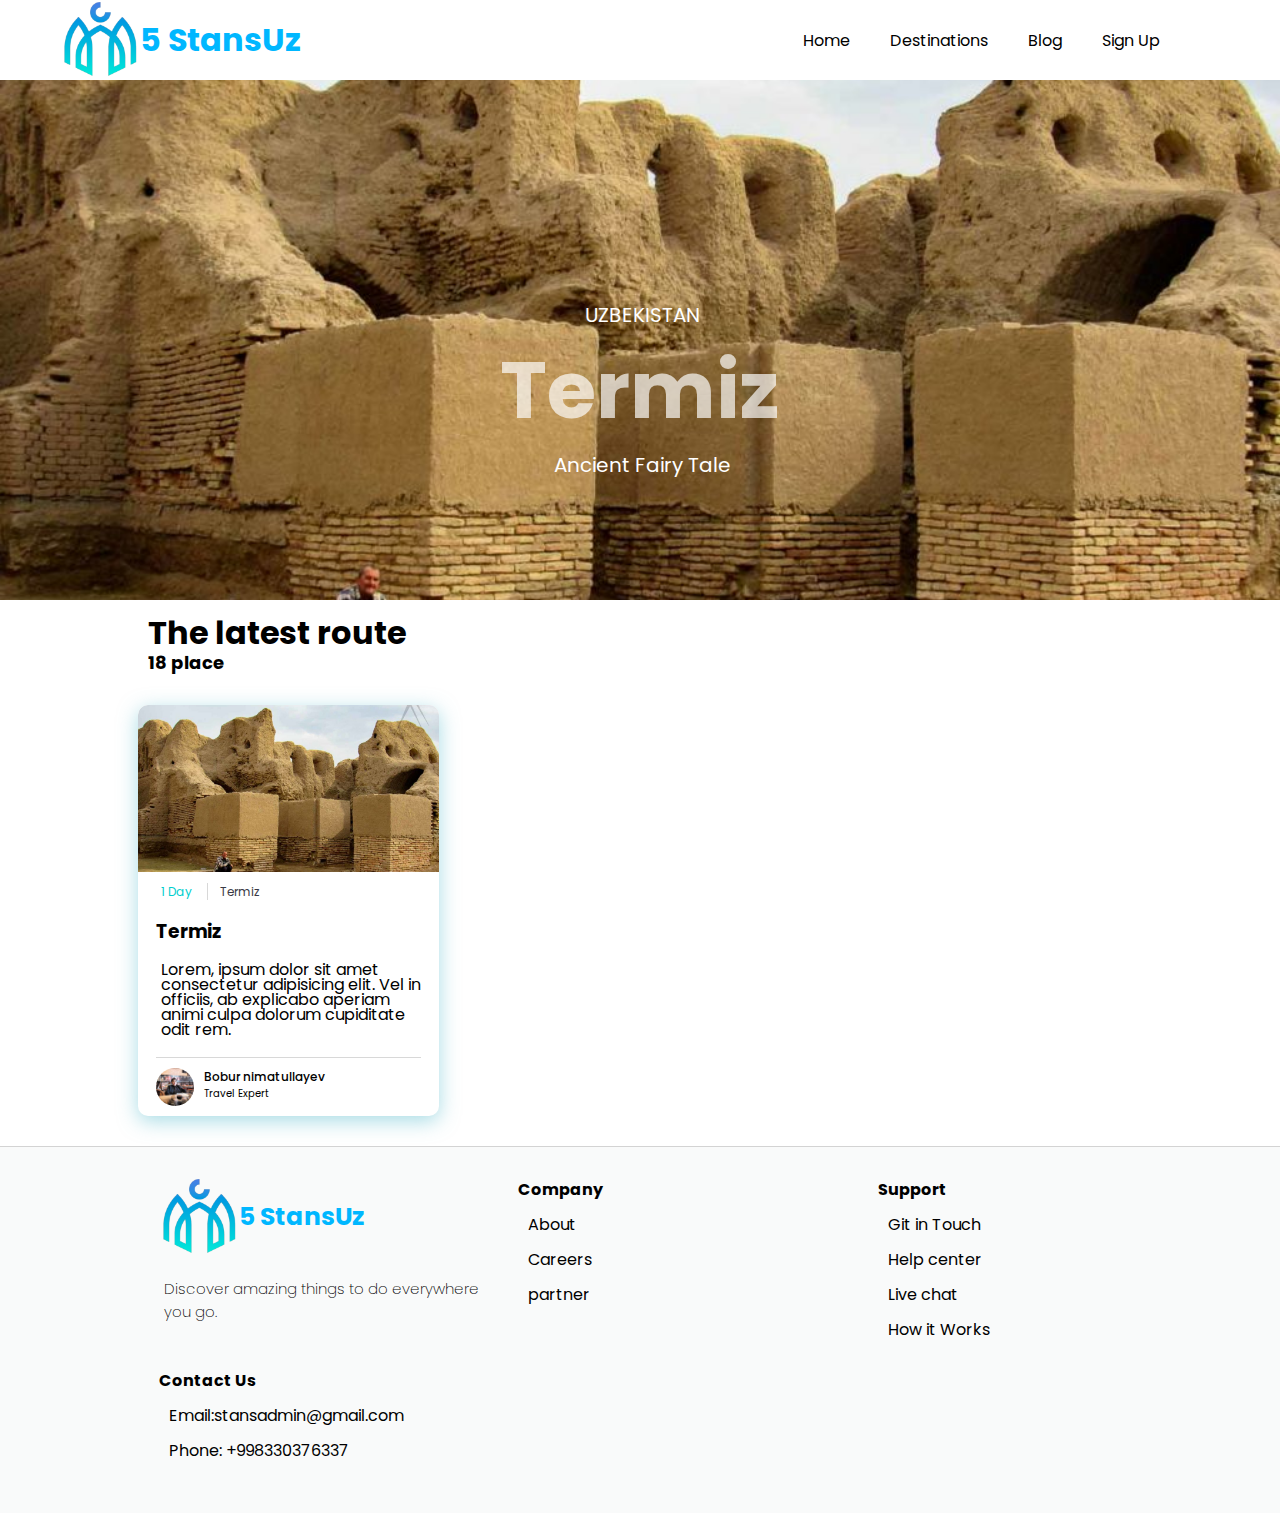
<file: html/termiz.html>
<!DOCTYPE html>
<html lang="en">

<head>
    <meta charset="UTF-8">
    <meta http-equiv="X-UA-Compatible" content="IE=edge">
    <meta name="viewport" content="width=device-width, initial-scale=1.0">
    <title>5 StansUz</title>
    <link rel="stylesheet" href="../css/samarqand.css">
    <link rel="stylesheet" href="https://cdnjs.cloudflare.com/ajax/libs/font-awesome/6.1.1/css/all.min.css"
        integrity="sha512-KfkfwYDsLkIlwQp6LFnl8zNdLGxu9YAA1QvwINks4PhcElQSvqcyVLLD9aMhXd13uQjoXtEKNosOWaZqXgel0g=="
        crossorigin="anonymous" referrerpolicy="no-referrer" />
</head>

<body>
    <nav class="black">
        <input type="checkbox" id="nav-check">
        <a href="../index.html" style="text-decoration: none;">
            <div class="logo">
                <img src="../img/logo.png" alt="">
                <h1>5 StansUz</h1>
            </div>
        </a>
        <div class="nav-btn">
            <label for="nav-check">
                <i class="fa-solid fa-bars"></i>
            </label>
        </div>


        <ul class="list-item-ul">
            <li><a class="list-item-link" href="#">Home</a></li>
            <li class="list-item-link click-destinations"> <button class="list-item-link">Destinations <i
                        class="fa-solid fa-angle-down"></i></button>

                <div class="list-item-div" id="scroll">
                    <ul class="list-item-destinations">
                        <li><a class="list-item-destinations-link" href="./html/samarqand.html">Samarqand</a></li>
                        <li><a class="list-item-destinations-link" href="./html/buxoro.html">Buxoro</a></li>
                        <li><a class="list-item-destinations-link" href="./html/jizzax.html">Jizzax</a></li>
                        <li><a class="list-item-destinations-link" href="./html/toshkent.html">Toshkent</a></li>
                        <li><a class="list-item-destinations-link" href="./html/guliston.html">Guliston</a></li>
                        <li><a class="list-item-destinations-link" href="./html/navoiy.html">Navoiy</a></li>
                        <li><a class="list-item-destinations-link" href="./html/xiva.html">Xorazm</a></li>
                        <li><a class="list-item-destinations-link" href="./html/qarshi.html">Qashqadaryo</a></li>
                        <li><a class="list-item-destinations-link" href="./html/nukus.html">Nukus</a></li>
                        <li><a class="list-item-destinations-link" href="./html/termiz.html">Termiz</a></li>

                    </ul>
                </div>
            </li>
            <li><a class="list-item-link" href="#">Blog</a></li>
            <li><a class="list-item-link" href="#">Sign Up</a></li>

        </ul>


    </nav>
    <div class="site-conten-header-termiz">

        <div class="site-content-header-text" id="text">
            <p>UZBEKISTAN</p>
            <h1>Termiz</h1>
            <p>Ancient fairy tale</p>
        </div>
    </div>

    <div class="site-header-container">
        <div class="text-palce">
            <h1>The latest route <br>
                <span class="span-place-text">18 place</span>
            </h1>
        </div>
        <div class="site-header-content">


            <article>
                <a href="view.html">
                    <div class="pic-wrap">
                        <img class="pic" src="../img/Termezbg.jpg" alt="">
                        <a href="">
                            <div class="btn-group">
                                <div class="btn-icon">
                                    <i class="fa-solid fa-trash-can"></i>
                                </div>
                            </div>
                        </a>
                    </div>
                    <div class="rdt-card-content ">
                        <p class="oneDay">1 Day &nbsp;&nbsp;&nbsp; <span class="city-name"> &nbsp;&nbsp;&nbsp; <i
                                    class="fa-solid fa-location-dot"></i> Termiz</span></p>
                        <h3>Termiz</h3>
                        <div class="comment">
                            <p>
                                Lorem, ipsum dolor sit amet consectetur adipisicing elit. Vel in officiis, ab explicabo
                                aperiam animi culpa dolorum cupiditate odit rem.
                            </p>
                        </div>
                        <div class="content-user-expert">
                            <img src="../img/admin.jpg" alt="">
                            <div class="content-text-page">
                                <p class="content-user-name">Bobur nimatullayev </p>
                                <p class="content-user-job">Travel Expert </p>
                            </div>
                        </div>

                    </div>
                </a>
            </article>



        </div>
    </div>
    <footer class="site-footer">
        <div class="site-fopter-page1">
            <div class="site-footer-grid-page">
                <a href="#" style="text-decoration: none;">
                    <div class="logo">
                        <img src="../img/logo.png" alt="">
                        <h1>5 StansUz</h1>
                    </div>

                </a>
                <p class="site-footer-discover">Discover amazing things to do everywhere you go.</p>

            </div>
            <div class="site-footer-grid-page">
                <h4>Company</h4>
                <ul>
                    <li class="list-footer-item-li">About</li>
                    <li class="list-footer-item-li">Careers</li>
                    <li class="list-footer-item-li">partner</li>

                </ul>
            </div>
            <div class="site-footer-grid-page">
                <h4>Support</h4>
                <ul>
                    <li class="list-footer-item-li">Git in Touch</li>
                    <li class="list-footer-item-li">Help center</li>
                    <li class="list-footer-item-li">Live chat</li>
                    <li class="list-footer-item-li">How it Works</li>

                </ul>
            </div>
            <div class="site-footer-grid-page">
                <h4>Contact Us</h4>
                <ul>
                    <li class="list-footer-item-li">Email:stansadmin@gmail.com</li>
                    <li class="list-footer-item-li">Phone: +998330376337</li>


                </ul>
                <div class="icon-footer">

                </div>
            </div>

        </div>
    </footer>

    <script>
        let text = document.getElementById('text')
        scroll = window.pageYOffset;
        document.addEventListener('scroll', function (e) {
            let offset = window.pageYOffset;
            scroll = offset;

            text.style.top = -scroll / 20 + '%';


        });
    </script>

</body>

</html>
</file>
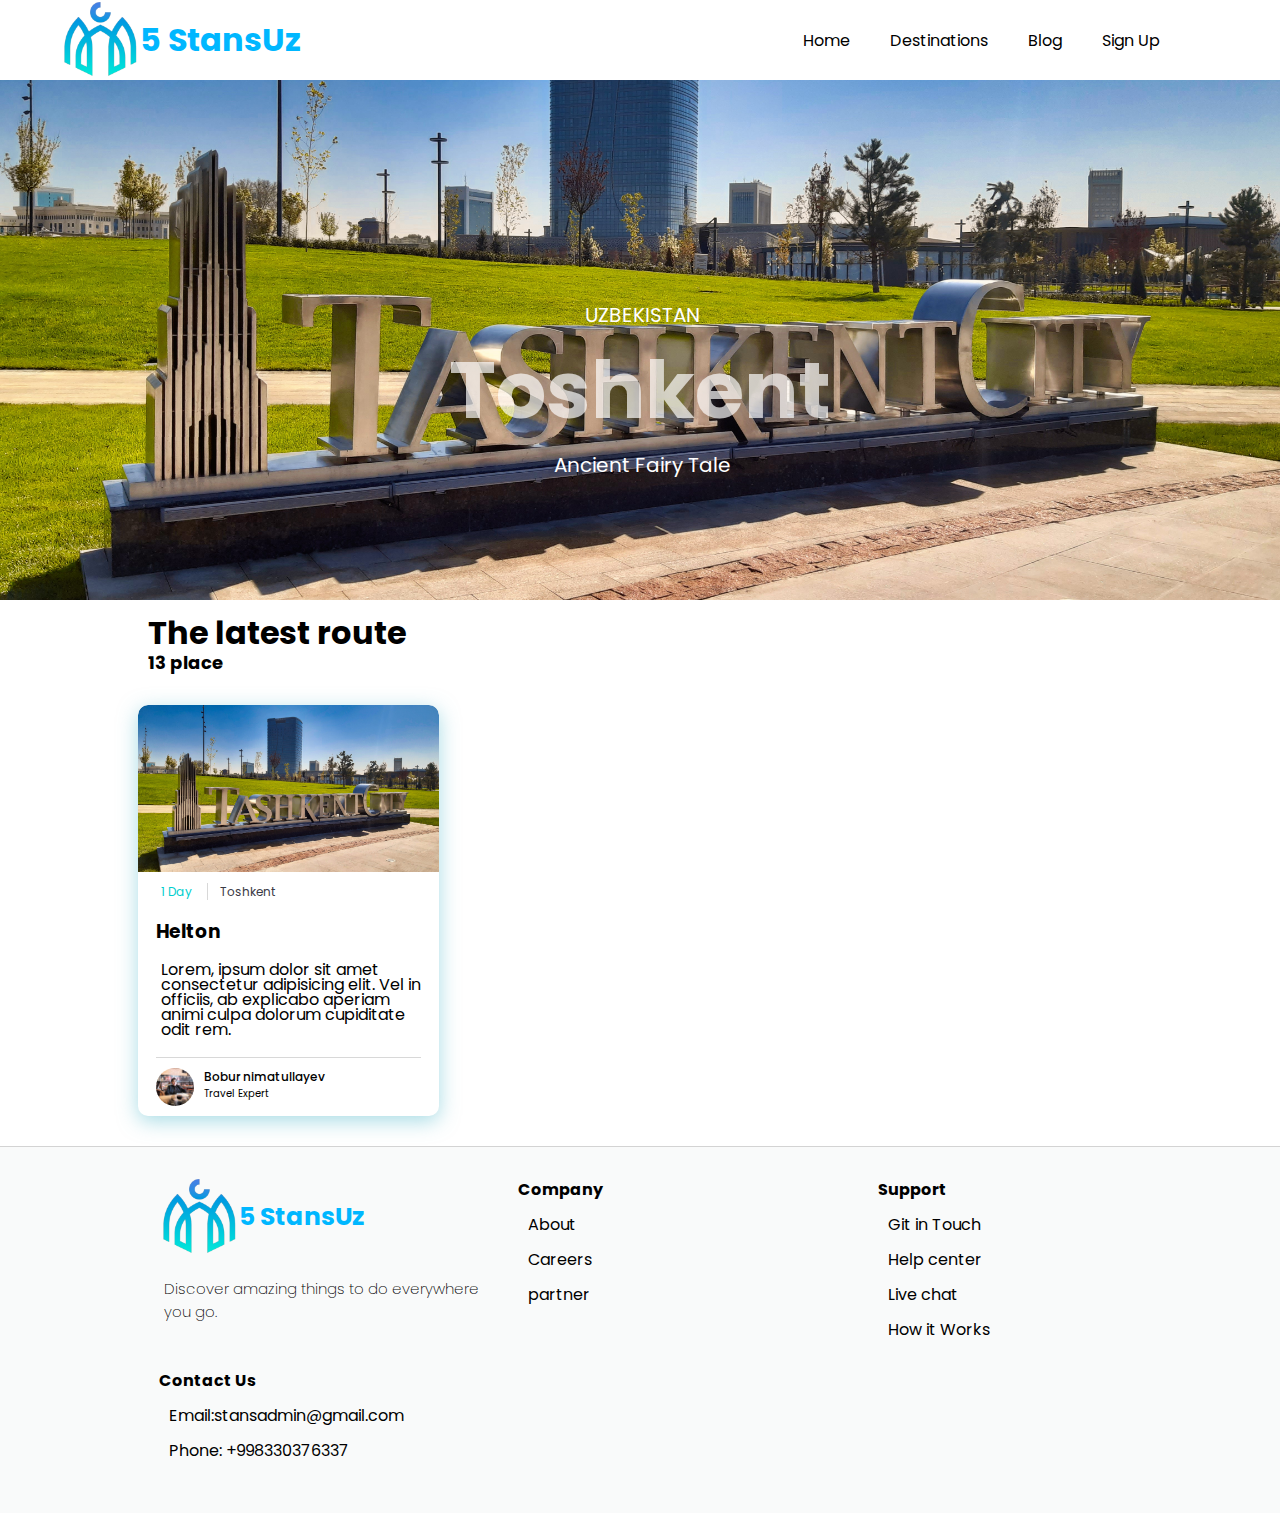
<file: html/toshkent.html>
<!DOCTYPE html>
<html lang="en">

<head>
    <meta charset="UTF-8">
    <meta http-equiv="X-UA-Compatible" content="IE=edge">
    <meta name="viewport" content="width=device-width, initial-scale=1.0">
    <title>5 StansUz</title>
    <link rel="stylesheet" href="../css/samarqand.css">
    <link rel="stylesheet" href="https://cdnjs.cloudflare.com/ajax/libs/font-awesome/6.1.1/css/all.min.css"
        integrity="sha512-KfkfwYDsLkIlwQp6LFnl8zNdLGxu9YAA1QvwINks4PhcElQSvqcyVLLD9aMhXd13uQjoXtEKNosOWaZqXgel0g=="
        crossorigin="anonymous" referrerpolicy="no-referrer" />
</head>

<body>
    <nav class="black">
        <input type="checkbox" id="nav-check">
        <a href="../index.html" style="text-decoration: none;">
            <div class="logo">
                <img src="../img/logo.png" alt="">
                <h1>5 StansUz</h1>
            </div>
        </a>
        <div class="nav-btn">
            <label for="nav-check">
                <i class="fa-solid fa-bars"></i>
            </label>
        </div>


        <ul class="list-item-ul">
            <li><a class="list-item-link" href="#">Home</a></li>
            <li class="list-item-link click-destinations"> <button class="list-item-link">Destinations <i
                        class="fa-solid fa-angle-down"></i></button>

                <div class="list-item-div" id="scroll">
                    <ul class="list-item-destinations">
                        <li><a class="list-item-destinations-link" href="./html/samarqand.html">Samarqand</a></li>
                        <li><a class="list-item-destinations-link" href="./html/buxoro.html">Buxoro</a></li>
                        <li><a class="list-item-destinations-link" href="./html/jizzax.html">Jizzax</a></li>
                        <li><a class="list-item-destinations-link" href="./html/toshkent.html">Toshkent</a></li>
                        <li><a class="list-item-destinations-link" href="./html/guliston.html">Guliston</a></li>
                        <li><a class="list-item-destinations-link" href="./html/navoiy.html">Navoiy</a></li>
                        <li><a class="list-item-destinations-link" href="./html/xiva.html">Xorazm</a></li>
                        <li><a class="list-item-destinations-link" href="./html/qarshi.html">Qashqadaryo</a></li>
                        <li><a class="list-item-destinations-link" href="./html/nukus.html">Nukus</a></li>
                        <li><a class="list-item-destinations-link" href="./html/termiz.html">Termiz</a></li>
                    </ul>
                </div>
            </li>
            <li><a class="list-item-link" href="#">Blog</a></li>
            <li><a class="list-item-link" href="#">Sign Up</a></li>

        </ul>


    </nav>
    <div class="site-conten-header-toshkent">

        <div class="site-content-header-text" id="text">
            <p>UZBEKISTAN</p>
            <h1>Toshkent</h1>
            <p>Ancient fairy tale</p>
        </div>
    </div>

    <div class="site-header-container">
        <div class="text-palce">
            <h1>The latest route <br>
                <span class="span-place-text">13 place</span>
            </h1>
        </div>
        <div class="site-header-content">


            <article>
                <a href="view.html">
                    <div class="pic-wrap">
                        <img class="pic" src="../img/Tashkent.jpg" alt="">
                        <a href="">
                            <div class="btn-group">
                                <div class="btn-icon">
                                    <i class="fa-solid fa-trash-can"></i>
                                </div>
                            </div>
                        </a>
                    </div>
                    <div class="rdt-card-content ">
                        <p class="oneDay">1 Day &nbsp;&nbsp;&nbsp; <span class="city-name"> &nbsp;&nbsp;&nbsp; <i
                                    class="fa-solid fa-location-dot"></i> Toshkent</span></p>
                        <h3>Helton</h3>
                        <div class="comment">
                            <p>
                                Lorem, ipsum dolor sit amet consectetur adipisicing elit. Vel in officiis, ab explicabo
                                aperiam animi culpa dolorum cupiditate odit rem.
                            </p>
                        </div>
                        <div class="content-user-expert">
                            <img src="../img/admin.jpg" alt="">
                            <div class="content-text-page">
                                <p class="content-user-name">Bobur nimatullayev </p>
                                <p class="content-user-job">Travel Expert </p>
                            </div>
                        </div>

                    </div>
                </a>
            </article>



        </div>
    </div>
    <footer class="site-footer">
        <div class="site-fopter-page1">
            <div class="site-footer-grid-page">
                <a href="#" style="text-decoration: none;">
                    <div class="logo">
                        <img src="../img/logo.png" alt="">
                        <h1>5 StansUz</h1>
                    </div>

                </a>
                <p class="site-footer-discover">Discover amazing things to do everywhere you go.</p>

            </div>
            <div class="site-footer-grid-page">
                <h4>Company</h4>
                <ul>
                    <li class="list-footer-item-li">About</li>
                    <li class="list-footer-item-li">Careers</li>
                    <li class="list-footer-item-li">partner</li>

                </ul>
            </div>
            <div class="site-footer-grid-page">
                <h4>Support</h4>
                <ul>
                    <li class="list-footer-item-li">Git in Touch</li>
                    <li class="list-footer-item-li">Help center</li>
                    <li class="list-footer-item-li">Live chat</li>
                    <li class="list-footer-item-li">How it Works</li>

                </ul>
            </div>
            <div class="site-footer-grid-page">
                <h4>Contact Us</h4>
                <ul>
                    <li class="list-footer-item-li">Email:stansadmin@gmail.com</li>
                    <li class="list-footer-item-li">Phone: +998330376337</li>


                </ul>
                <div class="icon-footer">

                </div>
            </div>

        </div>
    </footer>

    <script>
        let text = document.getElementById('text')
        scroll = window.pageYOffset;
        document.addEventListener('scroll', function (e) {
            let offset = window.pageYOffset;
            scroll = offset;

            text.style.top = -scroll / 20 + '%';


        });
    </script>

</body>

</html>
</file>
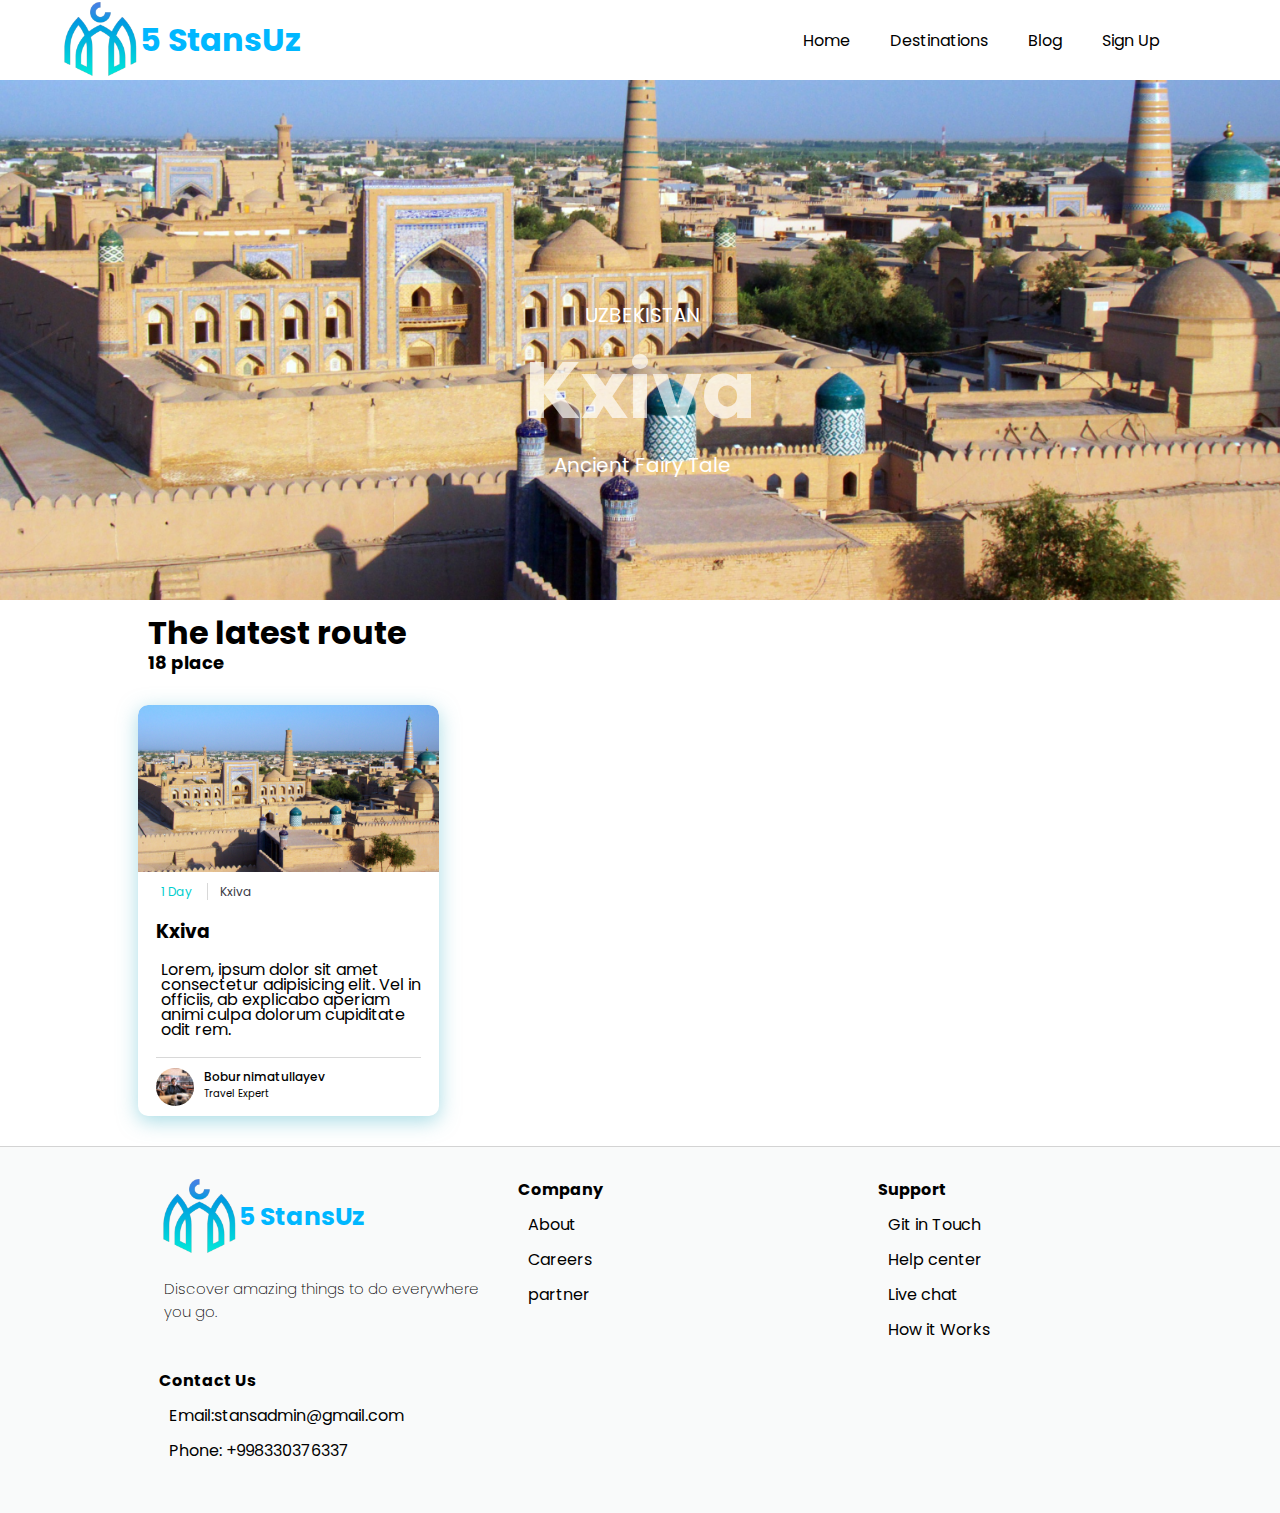
<file: html/xiva.html>
<!DOCTYPE html>
<html lang="en">

<head>
    <meta charset="UTF-8">
    <meta http-equiv="X-UA-Compatible" content="IE=edge">
    <meta name="viewport" content="width=device-width, initial-scale=1.0">
    <title>5 StansUz</title>
    <link rel="stylesheet" href="../css/samarqand.css">
    <link rel="stylesheet" href="https://cdnjs.cloudflare.com/ajax/libs/font-awesome/6.1.1/css/all.min.css"
        integrity="sha512-KfkfwYDsLkIlwQp6LFnl8zNdLGxu9YAA1QvwINks4PhcElQSvqcyVLLD9aMhXd13uQjoXtEKNosOWaZqXgel0g=="
        crossorigin="anonymous" referrerpolicy="no-referrer" />
</head>

<body>
    <nav class="black">
        <input type="checkbox" id="nav-check">
        <a href="../index.html" style="text-decoration: none;">
            <div class="logo">
                <img src="../img/logo.png" alt="">
                <h1>5 StansUz</h1>
            </div>
        </a>
        <div class="nav-btn">
            <label for="nav-check">
                <i class="fa-solid fa-bars"></i>
            </label>
        </div>


        <ul class="list-item-ul">
            <li><a class="list-item-link" href="#">Home</a></li>
            <li class="list-item-link click-destinations"> <button class="list-item-link">Destinations <i
                        class="fa-solid fa-angle-down"></i></button>

                <div class="list-item-div" id="scroll">
                    <ul class="list-item-destinations">
                        <li><a class="list-item-destinations-link" href="./html/samarqand.html">Samarqand</a></li>
                        <li><a class="list-item-destinations-link" href="./html/buxoro.html">Buxoro</a></li>
                        <li><a class="list-item-destinations-link" href="./html/jizzax.html">Jizzax</a></li>
                        <li><a class="list-item-destinations-link" href="./html/toshkent.html">Toshkent</a></li>
                        <li><a class="list-item-destinations-link" href="./html/guliston.html">Guliston</a></li>
                        <li><a class="list-item-destinations-link" href="./html/navoiy.html">Navoiy</a></li>
                        <li><a class="list-item-destinations-link" href="./html/xiva.html">Xorazm</a></li>
                        <li><a class="list-item-destinations-link" href="./html/qarshi.html">Qashqadaryo</a></li>
                        <li><a class="list-item-destinations-link" href="./html/nukus.html">Nukus</a></li>
                        <li><a class="list-item-destinations-link" href="./html/termiz.html">Termiz</a></li>

                    </ul>
                </div>
            </li>
            <li><a class="list-item-link" href="#">Blog</a></li>
            <li><a class="list-item-link" href="#">Sign Up</a></li>

        </ul>


    </nav>
    <div class="site-conten-header-xiva">

        <div class="site-content-header-text" id="text">
            <p>UZBEKISTAN</p>
            <h1>Kxiva</h1>
            <p>Ancient fairy tale</p>
        </div>
    </div>

    <div class="site-header-container">
        <div class="text-palce">
            <h1>The latest route <br>
                <span class="span-place-text">18 place</span>
            </h1>
        </div>
        <div class="site-header-content">


            <article>
                <a href="view.html">
                    <div class="pic-wrap">
                        <img class="pic" src="../img/xiva.jpg" alt="">
                        <a href="">
                            <div class="btn-group">
                                <div class="btn-icon">
                                    <i class="fa-solid fa-trash-can"></i>
                                </div>
                            </div>
                        </a>
                    </div>
                    <div class="rdt-card-content ">
                        <p class="oneDay">1 Day &nbsp;&nbsp;&nbsp; <span class="city-name"> &nbsp;&nbsp;&nbsp; <i
                                    class="fa-solid fa-location-dot"></i> Kxiva</span></p>
                        <h3>Kxiva</h3>
                        <div class="comment">
                            <p>
                                Lorem, ipsum dolor sit amet consectetur adipisicing elit. Vel in officiis, ab explicabo
                                aperiam animi culpa dolorum cupiditate odit rem.
                            </p>
                        </div>
                        <div class="content-user-expert">
                            <img src="../img/admin.jpg" alt="">
                            <div class="content-text-page">
                                <p class="content-user-name">Bobur nimatullayev </p>
                                <p class="content-user-job">Travel Expert </p>
                            </div>
                        </div>

                    </div>
                </a>
            </article>



        </div>
    </div>
    <footer class="site-footer">
        <div class="site-fopter-page1">
            <div class="site-footer-grid-page">
                <a href="#" style="text-decoration: none;">
                    <div class="logo">
                        <img src="../img/logo.png" alt="">
                        <h1>5 StansUz</h1>
                    </div>

                </a>
                <p class="site-footer-discover">Discover amazing things to do everywhere you go.</p>

            </div>
            <div class="site-footer-grid-page">
                <h4>Company</h4>
                <ul>
                    <li class="list-footer-item-li">About</li>
                    <li class="list-footer-item-li">Careers</li>
                    <li class="list-footer-item-li">partner</li>

                </ul>
            </div>
            <div class="site-footer-grid-page">
                <h4>Support</h4>
                <ul>
                    <li class="list-footer-item-li">Git in Touch</li>
                    <li class="list-footer-item-li">Help center</li>
                    <li class="list-footer-item-li">Live chat</li>
                    <li class="list-footer-item-li">How it Works</li>

                </ul>
            </div>
            <div class="site-footer-grid-page">
                <h4>Contact Us</h4>
                <ul>
                    <li class="list-footer-item-li">Email:stansadmin@gmail.com</li>
                    <li class="list-footer-item-li">Phone: +998330376337</li>


                </ul>
                <div class="icon-footer">

                </div>
            </div>

        </div>
    </footer>

    <script>
        let text = document.getElementById('text')
        scroll = window.pageYOffset;
        document.addEventListener('scroll', function (e) {
            let offset = window.pageYOffset;
            scroll = offset;

            text.style.top = -scroll / 20 + '%';


        });
    </script>

</body>

</html>
</file>
<file: css/samarqand.css>
@import url('https://fonts.googleapis.com/css2?family=Poppins:wght@100;200;400;500;600;700;800&display=swap');*{
    margin: 0;
    padding: 0;
    box-sizing: border-box;
}
body {
    margin: 0;
    padding: 0;
    scroll-behavior: smooth;
}
/* NAVBAR MENU */
nav{
    width: 100%;
    height: 80px;
    display: flex;
    align-items: center;
    background-color: white !important;
    

}

.list-item-ul{
    display: flex;
    margin-left: auto;
    list-style-type: none;
    margin-right: 100px;
    
    
}
.list-item-ul li{
    padding: 20px;
    color: white;
    font-family: 'Poppins', sans-serif;

}
.list-item-link{
    text-decoration: none;
    color: rgb(0, 0, 0);
}
.list-item-div{
    position: absolute;
    top: 60px;
    width: 150px;
    display: flex;
    align-items: center;
    padding: 10px;
    height: 400px;
    overflow: hidden;
    overflow-y: scroll;
    background-color: rgb(255, 255, 255);
    box-shadow:-.1rem .1rem 1rem .1rem rgb(0 0 0 / 8%);
    display: none;
}
.list-item-destinations{
   display: flex;
   align-items: center;
   flex-direction: column;
}
.list-item-destinations li{
    list-style-type: none;
    padding: 10px;
    color: black;
    font-family: 'Poppins', sans-serif;

    
} 
.click-destinations button{
    background: transparent;
    font-family: 'Poppins', sans-serif;
    color: rgb(0, 0, 0);
    border: 0;
    font-size: 16px;
    
}
.click-destinations button:focus + .list-item-div{
    display: block;


}
.list-item-destinations-link{
    text-decoration: none;
    color: black;
}

#scroll::-webkit-scrollbar-track
{
	-webkit-box-shadow: inset 0 0 6px rgba(0,0,0,0.3);
	border-radius: 10px;
	background-color: #ffffff;
}

#scroll::-webkit-scrollbar
{
	width: 5px;
	background-color: #ffffff;
}

#scroll::-webkit-scrollbar-thumb
{
	border-radius: 10px;
	-webkit-box-shadow: inset 0 0 6px rgba(0,0,0,.3);
	background-color: #d6d6d6;
}
nav > .nav-btn,#nav-check {
    display: none;
  }
  
.black{
    position:fixed;
    top:0;
    background:#8673c500;
    z-index: 222;
   
}


.logo {
    display: flex;
    align-items: center;
   
}

nav img {
    margin-left: 60px;
    width: 80px;

}



.logo h1 {
    
    font-family: 'Poppins', sans-serif;
    color: rgb(0, 183, 255);
    font-weight:600px;


}

.site-conten-header{
    width: 100%;
    height: 600px;
    background-image: url("../img/registon2.jpg");
    background-position: center center;
    background-size: cover;
    display: flex;
    justify-content: center;
    /* align-items: center; */
    text-align: center;

}
.site-conten-header-toshkent{
    width: 100%;
    height: 600px;
    background-image: url("../img/Tashkent.jpg");
    background-position: center center;
    background-size: cover;
    display: flex;
    justify-content: center;
    /* align-items: center; */
    text-align: center;
}
.site-conten-header-nukus{
    width: 100%;
    height: 600px;
    background-image: url("../img/nukusbg.jpg");
    background-position: center center;
    background-size: cover;
    display: flex;
    justify-content: center;
    /* align-items: center; */
    text-align: center;
}
.site-conten-header-qarshi{
    width: 100%;
    height: 600px;
    background-image: url("../img/qarshibg.jpg");
    background-position: center center;
    background-size: cover;
    display: flex;
    justify-content: center;
    /* align-items: center; */
    text-align: center;
}
.site-conten-header-xiva{
    width: 100%;
    height: 600px;
    background-image: url("../img/xiva.jpg");
    background-position: center center;
    background-size: cover;
    display: flex;
    justify-content: center;
    /* align-items: center; */
    text-align: center;
}
.site-conten-header-navoiy{
    width: 100%;
    height: 600px;
    background-image: url("../img/navoiybg.jpg");
    background-position: center center;
    background-size: cover;
    display: flex;
    justify-content: center;
    /* align-items: center; */
    text-align: center;
}
.site-conten-header-termiz{
    width: 100%;
    height: 600px;
    background-image: url("../img/Termezbg.jpg");
    background-position: center center;
    background-size: cover;
    display: flex;
    justify-content: center;
    /* align-items: center; */
    text-align: center;
}
.site-conten-header-buxoro{
    width: 100%;
    height: 600px;
    background-image: url("../img/buxorobg.jpg");
    background-position: center center;
    background-size: cover;
    display: flex;
    justify-content: center;
    /* align-items: center; */
    text-align: center;
}
.ite-content-header-text{
    position: absolute;
    z-index: 222;
    /* text-align: center; */
}
.site-content-header-text h1{
    font-size: 80px;
    font-family: 'Poppins', sans-serif;
    color: #ffffffad;
}
.site-content-header-text p{
    font-family: 'Poppins', sans-serif;
    font-size: 20px;
    color: #ffffff;;
}
.text-palce{
    /* text-align: center; */
    margin: 20px;
    font-family: 'Poppins', sans-serif;
    font-weight: 400;
    line-height: 25px;
    
   

}
.text-palce:hover{
  color: #00cece;
  transition: all .2s;
}
.site-header-container {
    width: 80%;
    margin: 0 auto;
    
   
  }
  .span-place-text{
    font-size: 18px;
  }
  .site-header-content{
   
    display: grid;

    grid-template-columns: repeat(auto-fill, minmax(265px, 2fr));
    grid-gap: 30px;
  }

  article {
    position: relative;
    display: flex;
    border: 0 solid #dfe2e5;
    box-shadow:-.1rem .1rem 1rem .1rem rgb(0 0 0 / 8%);
    border-radius: 10px;
    background-color: #fff;
    box-sizing: border-box;
    flex-direction: column;
    transition: box-shadow .3s ease-in-out,transform .2s ease-out;
    margin: 10px;
    font-family: 'Poppins', sans-serif;
    box-shadow: 0 5px 20px 0 rgba(81, 185, 203, 0.5);
    


  }
  article:hover{
    box-shadow:-.1rem .1rem 1rem .1rem rgba(0, 0, 0, 0.603);
    transform: scale(1.02) translateY(-5px);
    box-shadow: 0 5px 20px 0 rgba(0, 217, 255, 0.803);
    transition: all .5s;

  }

  .pic-wrap {
    width: 100%;
    padding-bottom: 55.3%;
    position: relative;
    background-position: center center;
    background-repeat: no-repeat;
    background-size: 15%;
    background-color: #edeff1;
    background-blend-mode: multiply;
    border-top-left-radius: 10px;
    border-top-right-radius: 10px;
    overflow: hidden;
}
  .pic {
    top: 0;
    left: 0;
    width: 100%;
    height: 100%;
    object-fit: cover;
    position: absolute;
    border-top-left-radius: 10px;
    border-top-right-radius: 10px;
    transition-duration: .6s;

   

}
.pic:hover{
    transform: scale(1.2);
    transition-duration: .4s;
}
.rdt-card-content {
    padding: 0 18px;
    flex-direction: column;
    flex: 1 1 auto;
    display: flex;
    line-height: 40px;
}
.oneDay{
    font-size: 12px;
    font-weight: 400;
    color: #00cece;
    
}
.city-name{
    border-left: 1px solid rgba(0, 0, 0, 0.152);
    color: #3a3a45;
    font-family: 400;
    
}

.comment{
    line-height: 15px;
    width: 100%;
  
    margin-top: 10px;
    font-size: 12px;
    
}
.content-user-expert{
    width: 100%;
    margin-top: 20px;
    border-top: 1px solid rgba(0, 0, 0, 0.152);
    padding: 10px 0;
    display: flex;

    
}
.content-user-expert img{
    width: 38px;
    height: 38px;
    border-radius: 50%;
    margin-right: 5px;

}
.content-user-name {
    display: flex;
    align-items: center;
    max-width: 100%;
    font-weight: 500;
    font-size: 12px;
    line-height: normal;
}
.content-user-job{
    font-weight: 400;
    font-size: 10px;
    line-height: 16px;
}

.oneDay-hotel{
    line-height: 15px;
    font-weight: 400;
    padding-top: 5px;
}
.oneDay-hotel i{
    color: red;
}
.site-footer{
    width: 100%;
    height: auto;
    margin-top: 20px;
    background-color: #e6e9e93f;
    padding-left:  100px;
    padding-top:  30px;
    border-top: 1px solid rgba(0, 0, 0, 0.152);
    padding-bottom: 40px;
   

}
.site-fopter-page1{
    width: 90%;
   
    margin: 0 auto;
    display: grid;
    grid-template-columns: repeat(auto-fill, minmax(270px, 2fr)); 

    grid-gap: 16px;
}
.site-footer-grid-page h4{
   font-size: 16px;
   font-family: 'Poppins', sans-serif;
   

}
.site-footer-grid-page .logo img{
    
    width: 80px;
}
.site-footer-grid-page .logo h1{
    font-family: 'Poppins', sans-serif;
    color: rgb(0, 183, 255);
    font-size: 25px;
    font-weight:600px;
}

.site-footer-discover{
    font-family: 'Poppins', sans-serif;
    font-size: 15px;
    font-weight: 200;
    margin-top: 20px;

}
.list-footer-item-li{
    list-style-type: none;
    margin: 10px;
    font-family: 'Poppins', sans-serif;
    
}
.list-footer-item-li:hover{
    color: #00cece;
    cursor: pointer;
    transition: all .2s;
}

 #text
{
    position: absolute;
    text-align: center;
    width: 100%;

    z-index: 5;
    transform: translate(0,300px);
    /* font-size: 120px; */
    font-family: 'Poppins', sans-serif;
    /* line-height: 160px; */
    text-transform: capitalize;
    color: #ffffffa1;
    

}




/*=============== view  html ===================== */
 .site-heder-content-view{
    width: 98%;
    height: auto;
    background-color: rgb(255, 255, 255);
    margin: 30px auto;
    display: grid;
    grid-template-columns: 1.5fr 2fr;
    padding: 10px;
   
 }
 .site-heder-content-view-img{
    background-color: rgb(255, 255, 255);
    box-shadow:-.1rem .1rem 1rem .1rem rgba(0, 0, 0, 0.193);
    border-top-left-radius: 10px;
    border-top-right-radius: 10px;
    margin: 20px;
    /* position: relative; */
    

 }

 .img-page{
    width: 100%;
    padding-bottom: 55.3%;
    position: relative;
    height: auto;
    background-color: #0080ff;
    background-blend-mode: multiply;
    border-top-left-radius: 10px;
    border-top-right-radius: 10px;
    overflow: hidden;
   

    
 }
 .img-page img{
    top: 0;
    left: 0;
    width: 100%;
    height: 100%;
    object-fit: cover;
    position: absolute;
    border-top-left-radius: 10px;
    border-top-right-radius: 10px;
    transition-duration: .6s;
    border-top-left-radius: 10px;
    border-top-right-radius: 10px;
}
 

 .site-heder-content-view-map{
    /* background-color: #00cece; */
 }

 .site-heder-content-view-map iframe{
    width: 100% !important;
    overflow-y:auto !important;
    height:100vh !important;
 }

 .sticky{
    position:fixed;
    top: 0;
    right: 0;
    width: 57%;
    z-index: 1;
}

.user-profil{
    width: 360px;
    height: 120px;
    border-radius: 10px;
   
    margin: 50px;   
    display: flex;
    align-items: center;
    /* justify-content:center; */
    padding-left: 20px;
    border: 1px solid rgba(2, 98, 122, 0.203);
    /* box-shadow: 0 5px 20px 0 rgba(81, 185, 203, 0.5); */


}
.user-profil img{
    width: 45px;
    height: 45px;
    border-radius: 50% !important;
}
.text-user h2, p{
    padding-left: 5px;
    font-family: 'Poppins', sans-serif;
    font-size: 16px;

}
.card-content{
    padding-bottom: 30px;
}
.card-content h3{
    font-family: 'Poppins', sans-serif;

}
.card-content p{
    color: #3a3a45;
    font-weight: 400;
    line-height: 20px;
}
@media screen and (max-width: 777px){

    nav{
        width: 100%;
        height: 80px;
        display: flex;
        align-items: center;
        
    
    }
    
    .list-item-ul{
        display: flex;
        margin-left: auto;
        list-style-type: none;
        margin-right: 50px;
        
        
    }
    .list-item-ul li{
        padding: 15px;
        color: rgb(0, 0, 0);
        font-size: 13px;
        font-family: 'Poppins', sans-serif;
    
    }
    .list-item-link{
        text-decoration: none;
        color: rgb(0, 0, 0);
        font-size: 13px;
    }

    nav img {
        margin-left: 40px;
        width: 50px;
    
    }
    .logo h1 {
    
        font-family: 'Poppins', sans-serif;
        color: rgb(0, 183, 255);
        font-weight:600px;
        font-size: 18px;
    
    
    }
}


@media screen and (max-width: 700px){
    .site-heder-content-view{
        width: 98%;
        height: auto;
        background-color: rgb(255, 255, 255);
        margin: 30px auto;
        display: grid;
        grid-template-columns: auto;
        padding: 10px;
       
     }
     .sticky{
        position:relative;
        top: 0;
        right: 0;
        width: 100%;
        height: 300px;
        z-index: 1;
       

    }
    .site-heder-content-view-map{
        padding: 20px;
        /* background-color: #00cece; */
        border-radius: 20px;

     }
    .site-heder-content-view-map iframe{
        width: 100% !important;
        overflow-y:auto !important;
        height: 300px !important;
        border-radius: 20px;
     }
     .site-content-viev-img-page{
        order: 2;

     }
     .site-content-viev-map-page{
        order: 1;
        margin-bottom: 20px;
     }

}



/* responseve 600px */
@media screen and (max-width: 600px){
    nav{
        width: 100%;
        height: 80px;
        display: flex;
        background-color: white;
        align-items: center;
        
    
    }
    
    .list-item-ul{
        display: flex;
        margin-left: auto;
        list-style-type: none;
        margin-right: 50px;
        display: none;
        
        
    }
    .list-item-ul li{
        padding: 15px;
        color: rgb(0, 0, 0);
        font-size: 13px;
      

        font-family: 'Poppins', sans-serif;
    
    }
    /* .list-item-link{
        text-decoration: none;
        color: white;
        font-size: 13px;
    } */

    nav img {
        margin-left: 40px;
        width: 50px;
    
    }
    .logo h1 {
    
        font-family: 'Poppins', sans-serif;
        color: rgb(0, 183, 255);
        font-weight:600px;
        font-size: 18px;
    
    
    }

    nav > .nav-btn {
        display: inline-block;
        margin-left: auto;
        
        
      }
      nav > .nav-btn > label {
        display: inline-block;
        width: 50px;
        height: 50px;
        padding: 13px;
      }
      nav > .nav-btn > label:hover,.nav  #nav-check:checked ~ .nav-btn > label {
        /* background-color: rgba(0, 0, 0, 0.3); */
      }
      nav > .nav-btn > label > span {
        display: block;
        width: 25px;
        height: 10px;
        border-top: 2px solid rgb(0, 0, 0);
      }
   
      nav > .list-item-ul {
        position:absolute;
        display: block;
        width: 100%;
        background-color: rgb(255, 255, 255);
        height: 0px;
        transition: all 0.3s ease-in;
        overflow-y: hidden;
        top: 80px;
        left: 0px;
        z-index: 100000;
        
      }
       .list-item-link{
          color: black !important;
      }
      nav > .list-item-ul > li {
        display: block;
        width: 100%;
      }
      nav > #nav-check:not(:checked) ~ .list-item-ul {
        height: 0px;
      }
      nav > #nav-check:checked ~ .list-item-ul {
        height: calc(100vh - 50px);

        overflow-y: auto;
      }
      .site-content-header-text h1{
        font-size: 50px;
        font-family: 'Poppins', sans-serif;
        color: #ffffffad;
    }
    .site-content-header-text p{
        font-family: 'Poppins', sans-serif;
        font-size: 16px;
        color: #ffffff;;
    }
    


      
    
}
</file>
<file: css/profil.css>
/* ===== Google Font Import - Poformsins ===== */
@import url('https://fonts.googleapis.com/css2?family=Poppins:wght@300;400;500;600;700&display=swap');

*{
    margin: 0;
    padding: 0;
    box-sizing: border-box;
    font-family: 'Poppins', sans-serif;

}
html{
    scroll-behavior: smooth;
}



/* NAVBAR MENU */
nav{
    width: 100%;
    height: 80px;
    display: flex;
    align-items: center;
    background-color: white !important;
    

}

.list-item-ul{
    display: flex;
    margin-left: auto;
    list-style-type: none;
    margin-right: 100px;
    
    
}
.list-item-ul li{
    padding: 20px;
    color: white;
    font-family: 'Poppins', sans-serif;

}
.list-item-link{
    text-decoration: none;
    color: rgb(0, 0, 0);
}
.list-item-div{
    position: absolute;
    top: 60px;
    width: 150px;
    display: flex;
    align-items: center;
    padding: 10px;
    height: 400px;
    overflow: hidden;
    overflow-y: scroll;
    background-color: rgb(255, 255, 255);
    box-shadow:-.1rem .1rem 1rem .1rem rgb(0 0 0 / 8%);
    display: none;
}
.list-item-destinations{
   display: flex;
   align-items: center;
   flex-direction: column;
}
.list-item-destinations li{
    list-style-type: none;
    padding: 10px;
    color: black;
    font-family: 'Poppins', sans-serif;

    
} 
.click-destinations button{
    background: transparent;
    font-family: 'Poppins', sans-serif;
    color: rgb(0, 0, 0);
    border: 0;
    font-size: 16px;
    
}
.click-destinations button:focus + .list-item-div{
    display: block;


}
.list-item-destinations-link{
    text-decoration: none;
    color: black;
}

#scroll::-webkit-scrollbar-track
{
	-webkit-box-shadow: inset 0 0 6px rgba(0,0,0,0.3);
	border-radius: 10px;
	background-color: #ffffff;
}

#scroll::-webkit-scrollbar
{
	width: 5px;
	background-color: #ffffff;
}

#scroll::-webkit-scrollbar-thumb
{
	border-radius: 10px;
	-webkit-box-shadow: inset 0 0 6px rgba(0,0,0,.3);
	background-color: #d6d6d6;
}
nav > .nav-btn,#nav-check {
    display: none;
  }
  
.black{
    position:fixed;
    top:0;
    background:#8673c500;
    z-index: 222;
   
}


.logo {
    display: flex;
    align-items: center;
   
}

nav img {
    margin-left: 60px;
    width: 80px;

}



.logo h1 {
    
    font-family: 'Poppins', sans-serif;
    color: rgb(0, 183, 255);
    font-weight:600px;


}


.container-profil{
    width: 80%;
    margin: 0 auto;
    display: flex;
    align-items: center;
    
}

.text{
    display: flex;
    align-items: center;
    padding-left: 50px;
    font-family: 'Poppins', sans-serif;
    font-size: 25px;
    flex-wrap: wrap;
    margin-top:100px;
    margin-bottom: 30px;
    
}

.text img{
    width: 200px;
    border-radius: 50%;
    margin-right: 30px;
}
.user-name{
    font-size: 30px;
}

/* main2 page */

.main2{
    width: 90%;
    height: a;
    background-color: white;
    border: 1px solid #E6E6E6;
    margin: 0 auto;
    border-radius: 10px;
    margin-bottom: 30px;
}

.main2 .route-text{
    text-align: center;
    border-bottom:1px solid #E6E6E6 ;
    font-family: 'Poppins', sans-serif;
    padding: 10px;
    font-size: 30px;

}



.plus{
    top: 10px;
    right: 10px;
    width: 60px;
    height: 60px;
    border: 3px solid #FFFFFF;
    border-radius: 100%;
    background: #23D3D3;
    display: flex;
    align-items: center;
    justify-content: center;
    position: absolute;
    box-sizing: border-box;
}



.grid .img{
    width: 100%;
    height: auto;
    padding: 0;
}



.rdt-card-content {
    margin-top: 10px;
    padding: 0 20px;
    flex-direction: column;
    flex: 1 1 auto;
    display: flex;
}


.rdt-card-content h3 {
    margin: 0  1px;
    font-size: 20px;
    font-weight: 500;
    line-height: 28px;
    color: #3a3a45;
    -webkit-hyphens: auto;
    hyphens: auto;
    overflow: hidden;
}
.hint {
    margin-bottom: 15px;
    font-size: 13px;
    line-height: 18px;
    color: #747e89;
}



  .main3 {
    max-width: 1200px;
    margin: 30px auto;
    padding: 0 20px;
    width: 100%; 
    display: grid;
    grid-auto-rows: auto; 
    grid-template-columns: repeat(auto-fill, minmax(270px, 2fr)); 
    /* grid-gap: 1em; */

  
  }
  


  article {
    position: relative;
    display: flex;
    border: 0 solid #dfe2e5;
    box-shadow:-.1rem .1rem 1rem .1rem rgb(0 0 0 / 8%);
    border-radius: 10px;
    background-color: #fff;
    box-sizing: border-box;
    flex-direction: column;
    transition: box-shadow .3s ease-in-out,transform .2s ease-out;
    margin: 10px;

  }

  .pic-wrap {
    width: 100%;
    padding-bottom: 55.3%;
    position: relative;
    background-position: center center;
    background-repeat: no-repeat;
    background-size: 15%;
    background-color: #edeff1;
    background-blend-mode: multiply;
    border-top-left-radius: 10px;
    border-top-right-radius: 10px;
    overflow: hidden;
}
  .pic {
    top: 0;
    left: 0;
    width: 100%;
    height: 100%;
    object-fit: cover;
    position: absolute;
    border-top-left-radius: 10px;
    border-top-right-radius: 10px;
    transition-duration: .6s;

   

}
.pic:hover{
    transform: scale(1.2);
    transition-duration: .4s;
}
.rdt-card-content {
    padding: 0 18px;
    flex-direction: column;
    flex: 1 1 auto;
    display: flex;
    line-height: 40px;
}
.oneDay{
    font-size: 12px;
    font-weight: 400;
    color: #00cece;
    
}
.city-name{
    border-left: 1px solid rgba(0, 0, 0, 0.152);
    color: #3a3a45;
    font-family: 400;
    
}

.comment{
    line-height: 15px;
    width: 100%;
  
    margin-top: 10px;
    font-size: 12px;
    
}
.content-user-expert{
    width: 100%;
    margin-top: 20px;
    border-top: 1px solid rgba(0, 0, 0, 0.152);
    padding: 10px 0;
    display: flex;

    
}
.content-user-expert img{
    width: 38px;
    height: 38px;
    border-radius: 50%;
    margin-right: 5px;

}
.content-user-name {
    display: flex;
    align-items: center;
    max-width: 100%;
    font-weight: 500;
    font-size: 12px;
    line-height: normal;
}
.content-user-job{
    font-weight: 400;
    font-size: 10px;
    line-height: 16px;
}




/* add.html */
.editProduct{
    margin: 30px auto;
    width: 90%; 
    display: grid;
    grid-template-columns: 2fr 2fr; 
    grid-gap: 16px;
    

}

.galeryImg{
    width: 100%;
}
.galery,.maps{
    padding-left: 20px;
}

.galeryInput {
    width: 90%;
    line-height: 18px;
    height: 50px;
    background: #FFFFFF;
    border: 1px solid #dfe2e5;
    box-sizing: border-box;
    border-radius:10px;
    outline: none;
    font-size: 14px;
    padding: 15px 20px;
}

.galeryInput:focus{
    border: 1px solid #23D3D3;
    
}
label {
    display: block;
    margin-bottom: 10px;
    font-size: 12px;
    line-height: 17px;
    color: #747e89;
    white-space: wrap;
}
.galerySubmit{
    width: 10%;
    line-height: 18px;
    height: 50px;
    background: #23D3D3;
    border: 1px solid #dfe2e5;
    box-sizing: border-box;
    border-radius: 35px;
    outline: none;
    font-size: 14px;
    padding: 15px 20px;
    transition-duration: .3s;
    margin-left: 90px;
    color: #000000;
}
.galerySubmit:hover{
   background-color: #23D3D3;
   transition-duration: .3s;
}

.learn-link{
    
    text-decoration: none;
    

}


.edit-profil{
   
    margin: 30px auto;
    width: 90%; 
    display: grid;
    grid-template-columns: 2fr 1.5fr; 
    grid-gap: 16px;


   
}
.avatar{
    padding-left: 20px;
   
}
.avatar-img{
    width: 50%;
    position: relative;
    margin-left: 60px;


}

.edit-btn-cancel{
    padding:  8px 15px;
    border-radius: 70px;
    margin-right: 10px;
    background: transparent;
    color: #ff6969;
    border: 1px solid #ff6969;
}
.edit-btn-save{
    padding:  8px 15px;
    border-radius: 70px;
    
    background: #23D3D3;
    color: #ffffff;
   
}
label span{
    color: red;
}
.edit-profil-input-name{
    font-weight: 500;

}
.sticy{
    position: sticky;

}


 /* edit.html page */

.maps2 iframe{
    width: 100% !important;
    height:550px !important;
    
}
.edit-content-page{
width: 100%;
height: auto;
padding: 20px;
display: flex;
justify-content: space-around;
}
.galery{
    padding-top: 40px;
    position: relative;
}
.galeryImg{
    width: 100;
    
}

.galery-edit{
  padding-left: 0px;
}
.sticky{
    position: fixed;
    top: 0;
    left: 0;
    width: 100%;
    z-index: 222;
}
 




/* responseve */
@media screen and (max-width: 768px){

    .text{
        display: flex;
        align-items: center;
        justify-content: space-around;
        font-family: 'Poppins', sans-serif;
        text-align: center;
        flex-wrap: wrap;
        margin-top: 100px;    
    }
    
    .text img{
        width: 80px;
        border-radius: 50%;
    }
    .user-name{
        font-size: 18px;   
    }
    .user-expert{
        font-size: 15px;
    }
    .editProduct{
        margin: 30px auto;
        width: 90%; 
        display: grid;
        grid-template-columns:  2fr; 
        grid-gap: 16px;
        
    }
   
    .btn-page{
        width: 100%;
        display: flex;
        justify-content: center;
        padding-right: 0px;
        
    }
    .galeryInput {
        width: 90%;
        line-height: 18px;
        height: 35px;
        background: #FFFFFF;
        border: 1px solid #dfe2e5;
        box-sizing: border-box;
        border-radius:10px;
        outline: none;
        font-size: 14px;
        padding: 10px 15px;
    }
    .edit-profil{
        margin: 30px auto;
        display: grid;
        grid-template-columns: 2fr;
    }
    .maps2 iframe{
        width: 100% !important;
        height: 400px !important;
        border-radius: 10px;
        
    }
}


@media screen and (max-width: 777px){

    nav{
        width: 100%;
        height: 80px;
        display: flex;
        align-items: center;
        
    
    }
    
    .list-item-ul{
        display: flex;
        margin-left: auto;
        list-style-type: none;
        margin-right: 50px;
        
        
    }
    .list-item-ul li{
        padding: 15px;
        color: rgb(0, 0, 0);
        font-size: 13px;
        font-family: 'Poppins', sans-serif;
    
    }
    .list-item-link{
        text-decoration: none;
        color: rgb(0, 0, 0);
        font-size: 13px;
    }

    nav img {
        margin-left: 40px;
        width: 50px;
    
    }
    .logo h1 {
    
        font-family: 'Poppins', sans-serif;
        color: rgb(0, 183, 255);
        font-weight:600px;
        font-size: 18px;
    
    
    }
}




/* responseve 600px */
@media screen and (max-width: 600px){
    nav{
        width: 100%;
        height: 80px;
        display: flex;
        background-color: white;
        align-items: center;
        
    
    }
    
    .list-item-ul{
        display: flex;
        margin-left: auto;
        list-style-type: none;
        margin-right: 50px;
        display: none;
        
        
    }
    .list-item-ul li{
        padding: 15px;
        color: rgb(0, 0, 0);
        font-size: 13px;
      

        font-family: 'Poppins', sans-serif;
    
    }
    /* .list-item-link{
        text-decoration: none;
        color: white;
        font-size: 13px;
    } */

    nav img {
        margin-left: 40px;
        width: 50px;
    
    }
    .logo h1 {
    
        font-family: 'Poppins', sans-serif;
        color: rgb(0, 183, 255);
        font-weight:600px;
        font-size: 18px;
    
    
    }

    nav > .nav-btn {
        display: inline-block;
        margin-left: auto;
        
        
      }
      nav > .nav-btn > label {
        display: inline-block;
        width: 50px;
        height: 50px;
        padding: 13px;
      }
      nav > .nav-btn > label:hover,.nav  #nav-check:checked ~ .nav-btn > label {
        /* background-color: rgba(0, 0, 0, 0.3); */
      }
      nav > .nav-btn > label > span {
        display: block;
        width: 25px;
        height: 10px;
        border-top: 2px solid rgb(0, 0, 0);
      }
   
      nav > .list-item-ul {
        position:absolute;
        display: block;
        width: 100%;
        background-color: rgb(255, 255, 255);
        height: 0px;
        transition: all 0.3s ease-in;
        overflow-y: hidden;
        top: 80px;
        left: 0px;
        z-index: 100000;
        
      }
       .list-item-link{
          color: black !important;
      }
      nav > .list-item-ul > li {
        display: block;
        width: 100%;
      }
      nav > #nav-check:not(:checked) ~ .list-item-ul {
        height: 0px;
      }
      nav > #nav-check:checked ~ .list-item-ul {
        height: calc(100vh - 50px);

        overflow-y: auto;
      }
      .site-content-header-text h1{
        font-size: 50px;
        font-family: 'Poppins', sans-serif;
        color: #ffffffad;
    }
    .site-content-header-text p{
        font-family: 'Poppins', sans-serif;
        font-size: 16px;
        color: #ffffff;;
    }
    


      
    
}
</file>
